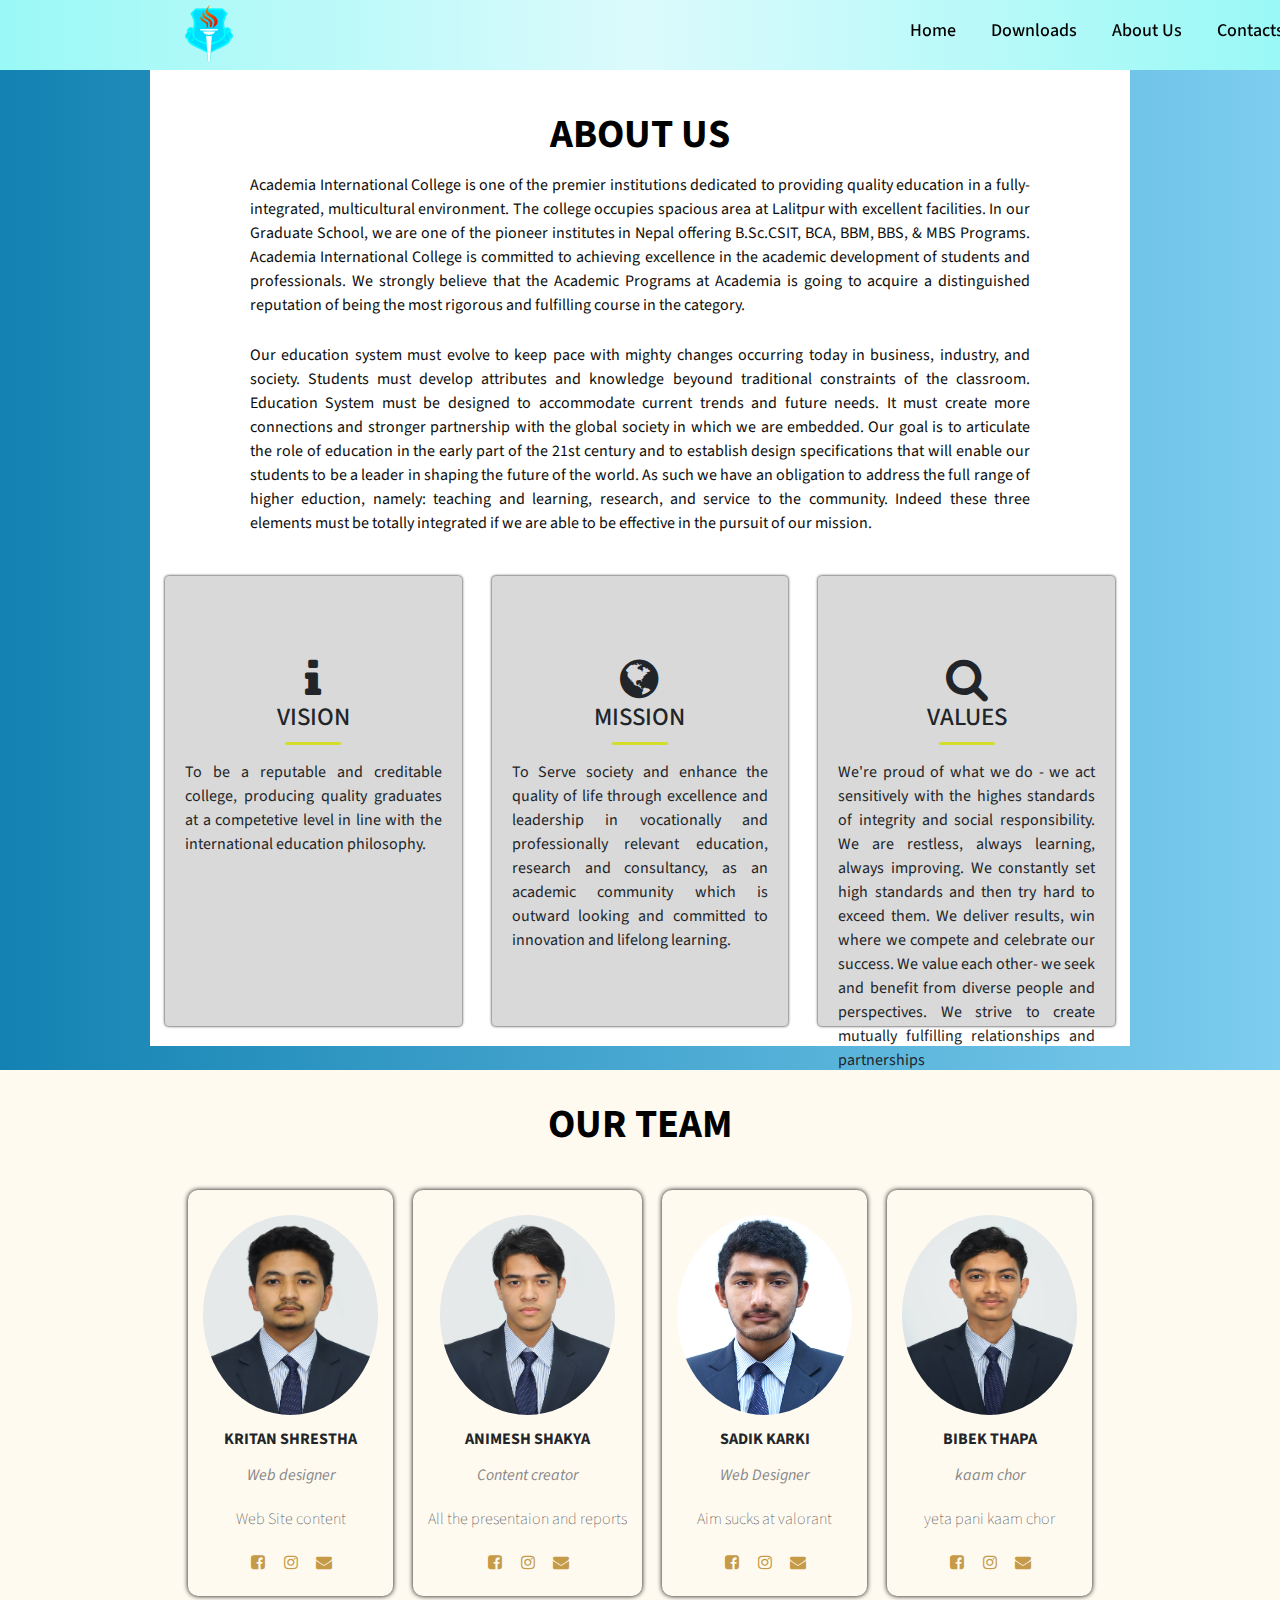
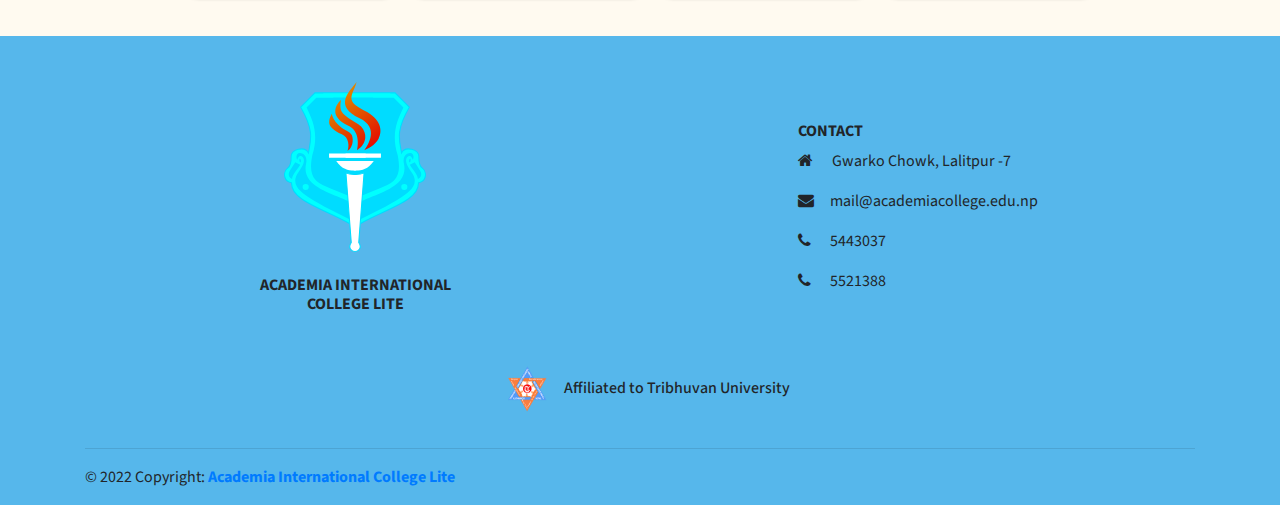
<file: Academia lite/aboutus.html>
<!DOCTYPE html>
<html lang="en">

<head>
    <meta charset="UTF-8">
    <meta http-equiv="X-UA-Compatible" content="IE=edge">
    <meta name="viewport" content="width=device-width, initial-scale=1.0">
    <link rel="shortcut icon" href="img/AIC-lite.svg" type="image/svg">
    <title>ABOUT US </title>
    <!--Linking fontawesome file with html-->
    <link rel="stylesheet" href="css/fontawesome/css/fa.css">
    <!-- <link rel="stylesheet" type="text/css"
        href="https://cdnjs.cloudflare.com/ajax/libs/font-awesome/5.15.1/css/all.min.css"> -->

    <!--Linking bootstrap file to html-->
    <link href="css/bootstrap/bt.css" rel="stylesheet">

    <!--Linking the css file to html-->
    <link rel="stylesheet" href="css/style/aboutus.css">

</head>

<body>

    <nav class="Navbar">
        <ul class="nav">
            <li class="Logo">
                <a href="index.html" target="_parent"><img src="img/AIC-lite.svg"></a>
            </li>
            <li>
                <ul class="Menu">
                    <li><a href="index.html" target="_parent">Home</a></li>
                    <li><a href="download.html" target="_parent">Downloads</a></li>
                    <li><a href="aboutus.html" target="_parent">About Us</a></li>
                    <li><a href="contactus.html" target="_parent">Contacts</a></li>
                </ul>
            </li>
        </ul>
    </nav>

    <section id="ABOUT">
        <div class="container">
            <div class="about-1">
                <h1> ABOUT US </h1>
                <div class="content">
                    <p>Academia International College is one of the premier institutions dedicated to providing quality
                        education in a fully-integrated, multicultural environment. The college occupies spacious area
                        at
                        Lalitpur with excellent facilities. In our Graduate School, we are one of the pioneer institutes
                        in
                        Nepal offering B.Sc.CSIT, BCA, BBM, BBS, & MBS Programs. Academia International College is
                        committed
                        to
                        achieving excellence in the academic development of students and professionals. We strongly
                        believe
                        that
                        the Academic Programs at Academia is going to acquire a distinguished reputation of being the
                        most
                        rigorous and fulfilling course in the category. </p>

                    <p> Our education system must evolve to keep pace with mighty changes occurring today in business,
                        industry,
                        and society. Students must develop attributes and knowledge beyound traditional constraints of
                        the
                        classroom. Education System must be designed to accommodate current trends and future needs. It
                        must
                        create more connections and stronger partnership with the global society in which we are
                        embedded.
                        Our
                        goal is to articulate the role of education in the early part of the 21st century and to
                        establish
                        design specifications that will enable our students to be a leader in shaping the future of the
                        world.
                        As such we have an obligation to address the full range of higher eduction, namely: teaching and
                        learning, research, and service to the community. Indeed these three elements must be totally
                        integrated
                        if we are able to be effective in the pursuit of our mission.</P>
                </div>
            </div>
        </div>
        <div class="about-2">
            <div class="content-box-lg">
                <div class="container">
                    <div class="row">
                        <div class="col-md-4">
                            <div class="about-item text-center">
                                <i class="fa fa-info"></i>
                                <h3>VISION</h3>
                                <hr>
                                <p> To be a reputable and creditable college, producing quality graduates at a
                                    competetive level in line with the international education philosophy.</p>
                            </div>
                        </div>
                        <div class="col-md-4">
                            <div class="about-item text-center">
                                <i class="fa fa-globe"></i>
                                <h3>MISSION</h3>
                                <hr>
                                <p> To Serve society and enhance the quality of life through excellence and leadership
                                    in vocationally and professionally relevant education, research and consultancy, as
                                    an academic community which is outward looking and committed to innovation and
                                    lifelong learning.</p>
                            </div>
                        </div>
                        <div class="col-md-4">
                            <div class="about-item text-center">
                                <i class="fa fa-search"></i>
                                <h3>VALUES</h3>
                                <hr>
                                <p>We're proud of what we do - we act sensitively with the highes standards of integrity
                                    and social responsibility. We are restless, always learning, always improving. We
                                    constantly set high standards and then try hard to exceed them. We deliver results,
                                    win where we compete and celebrate our success. We value each other- we seek and
                                    benefit from diverse people and perspectives. We strive to create mutually
                                    fulfilling relationships and partnerships</p>
                            </div>
                        </div>
                    </div>
                </div>
            </div>
        </div>
    </section>
    <br>
    <section id="OURTEAM">
        <div class="our-team-1">
            <div class="container">
                <div class="header">
                    <h1>Our team</h1>
                </div>
                <div class="sub-container">
                    <div class="teams">
                        <img src="img/Kritan.jpg">
                        <div class="name">Kritan Shrestha</div>
                        <div class="role">Web designer</div>
                        <div class="about">Web Site content</div>
                        <div class="social-links">
                            <a href="https://www.facebook.com/kritanshresth" target="_blank"><i
                                    class="fa fa-facebook-square"></i></a>
                            <a href="" target="_blank"><i class="fa fa-instagram"></i></a>
                            <a href="mailto:kritan078@academiacollege.edu.np" target="_blank"><i
                                    class="fa fa-envelope"></i></a>
                        </div>
                    </div>
                    <div class="teams">
                        <img src="img/Ani.jpg">
                        <div class="name">animesh shakya</div>
                        <div class="role">Content creator</div>
                        <div class="about">All the presentaion and reports</div>
                        <div class="social-links">
                            <a href="https://www.facebook.com/enorth.hsur.9" target="_blank"><i
                                    class="fa fa-facebook-square"></i></a>
                            <a href="" target="_blank"><i class="fa fa-instagram"></i></a>
                            <a href="mailto:animesh078@academia.edu.np" target="_blank"><i
                                    class="fa fa-envelope"></i></a>


                        </div>
                    </div>
                    <div class="teams">
                        <img src="img/sadik.jpg">
                        <div class="name">Sadik Karki </div>
                        <div class="role">Web Designer</div>
                        <div class="about">Aim sucks at valorant</div>
                        <div class="social-links">
                            <a href="https://www.facebook.com/HAIST.MagmaMOO" target="_blank"><i
                                class="fa fa-facebook-square"></i></a>
                            <a href="https://www.instagram.com/magmamoo/?hl=en" target="_blank"><i
                                    class="fa fa-instagram"></i></a>
                            <a href="mailto:sadik078@academia.edu.np" target="_blank"><i class="fa fa-envelope"></i></a>
                        </div>
                    </div>
                    <div class="teams">
                        <img src="img/bibek.jpg">
                        <div class="name">bibek thapa</div>
                        <div class="role">kaam chor</div>
                        <div class="about">yeta pani kaam chor</div>
                        <div class="social-links">
                            <a href="" target="_blank"><i class="fa fa-facebook-square"></i></a>
                            <a href="" target="_blank"><i class="fa fa-instagram"></i></a>
                            <a href="mailto:bibek078@academia.edu.np" target="_blank"><i class="fa fa-envelope"></i></a>
                        </div>
                    </div>
                </div>
            </div>
        </div>
    </section>

    <!-- Footer -->
    <footer style="background-color:#56b7eb; padding-top:30px;">
        <!-- Footer Links -->
        <div class="container text-center text-md-left">

            <!-- Footer links -->
            <div class="row text-center text-md-left pb-3">

                <!-- Grid column -->
                <div class="col-md-3 col-lg-3 col-xl-3 mx-auto mt-3 text-center">
                    <img class="center" src="img/AIC-lite.svg" height="170px">
                    <br>
                    <br>
                    <h6 class="text-center text-uppercase mb-4 font-weight-bold">Academia International College Lite
                    </h6>
                </div>
                <!-- Grid column -->
                <div class="col-md-3 col-lg-3 col-xl-3 mx-auto mt-3" style="padding-top: 40px;">
                    <h6 class="text-uppercase mb-2 font-weight-bold">Contact</h6>
                    <p>
                        <i class="fa fa-home mr-3"></i> Gwarko Chowk, Lalitpur -7</p>
                    <p>
                        <i class="fa fa-envelope mr-3"></i>mail@academiacollege.edu.np</p>
                    <p>
                        <i class="fa fa-phone mr-3"></i> 5443037</p>
                    <p>
                        <i class="fa fa-phone mr-3"></i> 5521388</p>
                </div>
                <!-- Grid column -->

            </div>
            <!-- Footer links -->

            <!-- Grid row -->
            <div class="row d-flex align-items-center">

                <!-- Grid column -->
                <div class="col-md-12">

                    <h6 class="text-center">
                        <img src="img/tu-logo.png" class="rounded-circle" width="70" height="70" alt="...">
                        Affiliated to Tribhuvan University</h6>
                </div>
            </div>

            <hr>

            <!-- Grid row -->
            <div class="row d-flex align-items-center">

                <!-- Grid column -->
                <div class="col-md-7 col-lg-8">

                    <!--Copyright-->
                    <p class="text-center text-md-left">© 2022 Copyright:
                        <a href="index.html">
                            <strong>Academia International College Lite</strong>
                        </a>
                    </p>

                </div>
                <!-- Grid column -->

            </div>
            <!-- Grid row -->

        </div>
        <!-- Footer Links -->

    </footer>
    <!-- Footer -->
</body>

</html>
</file>
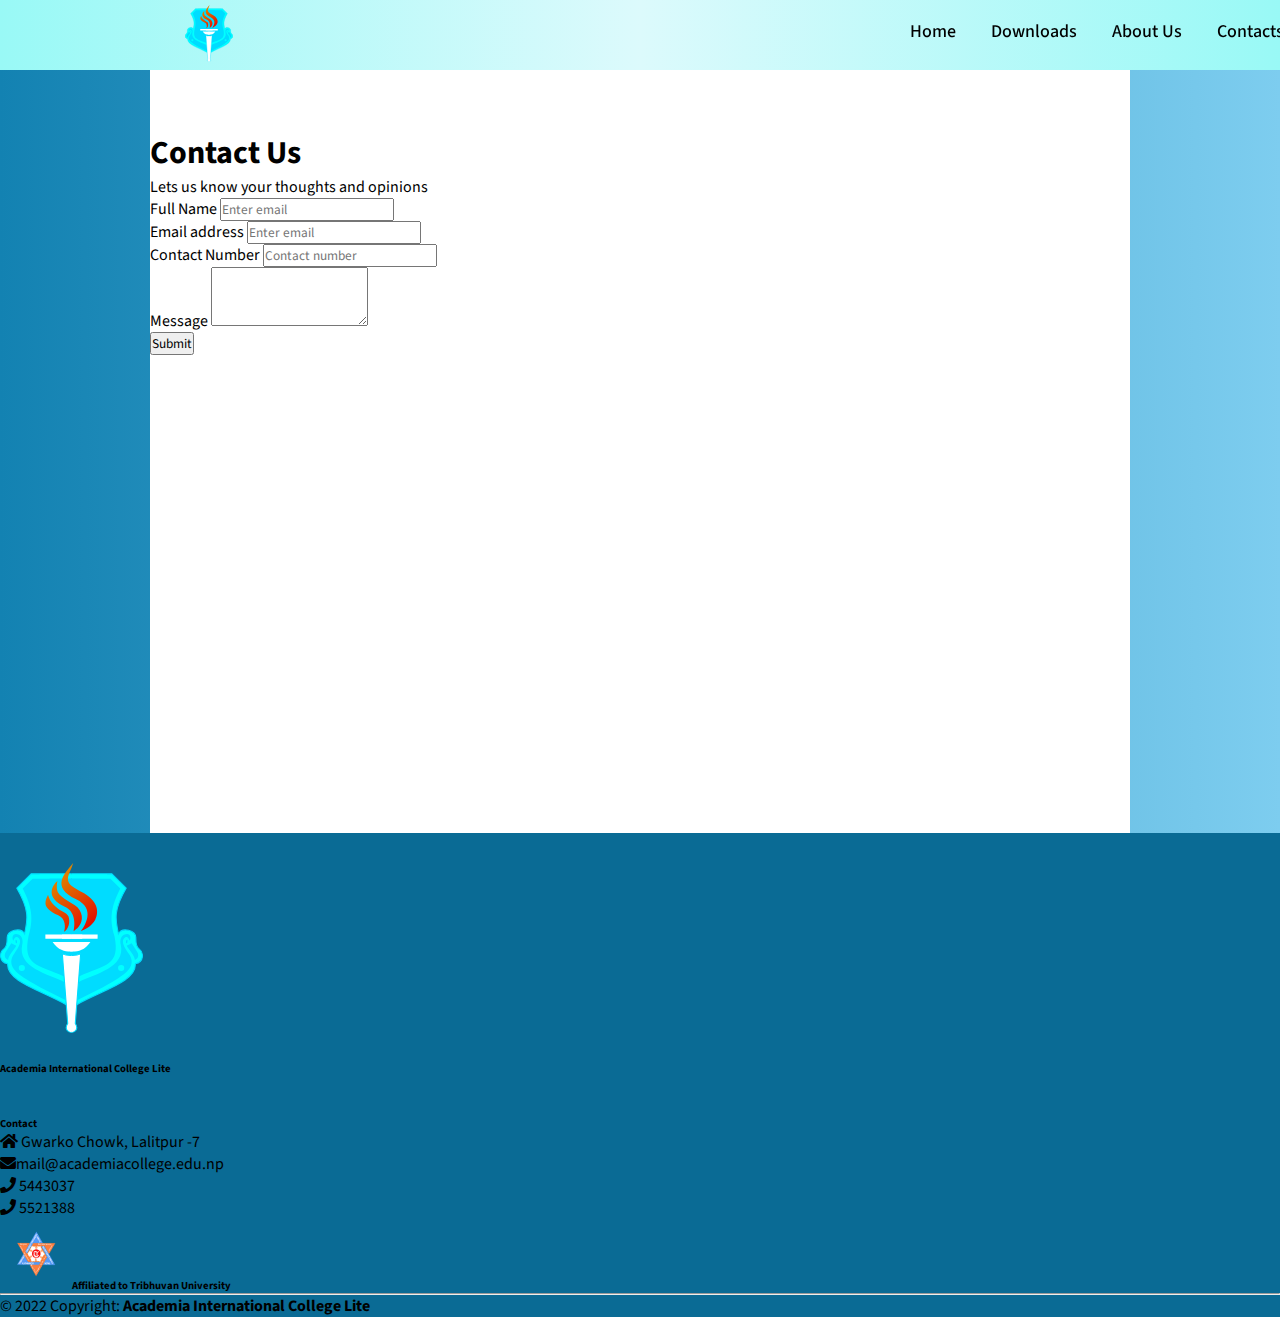
<file: Academia lite/contactus.html>
<!DOCTYPE html>
<html lang="en">

<head>
    <meta charset="UTF-8">
    <meta http-equiv="X-UA-Compatible" content="IE=edge">
    <meta name="viewport" content="width=device-width, initial-scale=1.0">
    <title>Academia Int' college Lite</title>
    <link rel="stylesheet" href="css/style/contactus.css">
    <link rel="shortcut icon" href="img/AIC-lite.svg" type="image/svg"> <!-- icon on tabbar -->
    <link rel="stylesheet" href="https://academiacollege.edu.np/css/website/bootstrap.min.css" type="text/css">
    <link href="https://academiacollege.edu.np/css/font-awesome.min.css" rel="stylesheet" type="text/css">
    <link rel="stylesheet" type="text/css"
        href="https://cdnjs.cloudflare.com/ajax/libs/font-awesome/5.15.1/css/all.min.css">
</head>

<body>
    <nav class="Navbar">
        <ul class="nav">
            <li class="Logo">
                <a href="index.html" target="_parent"><img src="img/AIC-lite.svg"></a>
            </li>
            <li>
                <ul class="Menu">
                    <li><a href="index.html" target="_parent">Home</a></li>
                    <li><a href="download.html" target="_parent">Downloads</a></li>
                    <li><a href="aboutus.html" target="_parent">About Us</a></li>
                    <li><a href="contactus.html" target="_parent">Contacts</a></li>
                </ul>
            </li>
        </ul>
    </nav>

    <section class="content" style="padding-top:30px;background-color: #fff;margin-left: 150px;margin-right: 150px;">
        <div class="container">
            <h1 style="padding-top: 30px" class="display-4">Contact Us</h1>
            <p class="lead">Lets us know your thoughts and opinions</p>
        </div>

        <div class="container">

            <div class="row">
                <div class="col-md-6">
                    <form method="post" action="#">
                        <input type="hidden" name="_token" value="2Mw1dOgks61zroJihiccgOiBaAs08RpnMXJ8l88E">
                        <div class="form-group">
                            <label for="exampleInputEmail1">Full Name</label>
                            <input type="text" class="form-control" id="exampleInputEmail1" name="full_name"
                                aria-describedby="emailHelp" placeholder="Enter email">
                        </div>
                        <div class="form-group">
                            <label for="email_address">Email address</label>
                            <input type="email" class="form-control" id="email_address" name="email"
                                aria-describedby="emailHelp" placeholder="Enter email">
                        </div>
                        <div class="form-group">
                            <label for="contact_number">Contact Number</label>
                            <input type="text" class="form-control" id="contact_number" name="contact_no"
                                placeholder="Contact number">
                        </div>
                        <div class="form-group">
                            <label for="exampleFormControlTextarea1">Message</label>
                            <textarea class="form-control" id="exampleFormControlTextarea1" name="comments" rows="3"
                                maxlength="150"></textarea>
                        </div>
                        <button type="submit" class="btn btn-primary">Submit</button>
                    </form>
                </div>
                <div class="col-md-6">
                    <iframe
                        src="https://www.google.com/maps/embed?pb=!1m18!1m12!1m3!1d3533.5822775368356!2d85.32972871540316!3d27.668392882808106!2m3!1f0!2f0!3f0!3m2!1i1024!2i768!4f13.1!3m3!1m2!1s0x39eb19dda8bcff4d%3A0x10d7aa6670ae520d!2sAcademia%20International%20College!5e0!3m2!1sen!2snp!4v1585895326464!5m2!1sen!2snp"
                        width="520" height="450" frameborder="0" style="border:0;" allowfullscreen=""
                        aria-hidden="false" tabindex="0"></iframe>
                </div>
            </div>

            <br>
        </div>
    </section>

    <!-- Footer -->
    <footer style="background-color:#0a6b95; padding-top:30px;">
        <!-- Footer Links -->
        <div class="container text-center text-md-left">

            <!-- Footer links -->
            <div class="row text-center text-md-left pb-3">

                <!-- Grid column -->
                <div class="col-md-3 col-lg-3 col-xl-3 mx-auto mt-3 text-center">
                    <img class="center" src="img/AIC-lite.svg" height="170px">
                    <br>
                    <br>
                    <h6 class="text-center text-uppercase mb-4 font-weight-bold">Academia International College Lite
                    </h6>
                </div>
                <!-- Grid column -->
                <div class="col-md-3 col-lg-3 col-xl-3 mx-auto mt-3" style="padding-top: 40px;">
                    <h6 class="text-uppercase mb-2 font-weight-bold">Contact</h6>
                    <p>
                        <i class="fa fa-home mr-3"></i> Gwarko Chowk, Lalitpur -7</p>
                    <p>
                        <i class="fa fa-envelope mr-3"></i>mail@academiacollege.edu.np</p>
                    <p>
                        <i class="fa fa-phone mr-3"></i> 5443037</p>
                    <p>
                        <i class="fa fa-phone mr-3"></i> 5521388</p>
                </div>
                <!-- Grid column -->

            </div>
            <!-- Footer links -->

            <!-- Grid row -->
            <div class="row d-flex align-items-center">

                <!-- Grid column -->
                <div class="col-md-12">

                    <h6 class="text-center">
                        <img src="img/tu-logo.png" class="rounded-circle" width="70" height="70" alt="...">
                        Affiliated to Tribhuvan University</h6>
                </div>
            </div>
            <hr>
            <!-- Grid row -->
            <div class="row d-flex align-items-center">
                <!-- Grid column -->
                <div class="col-md-7 col-lg-8">
                    <!--Copyright-->
                    <p class="text-center text-md-left">© 2022 Copyright:
                        <a href="index.html">
                            <strong>Academia International College Lite</strong>
                        </a>
                    </p>
                </div>
                <!-- Grid column -->
            </div>
            <!-- Grid row -->
        </div>
        <!-- Footer Links -->
    </footer>
    <!-- Footer -->
</body>

</html>
</file>
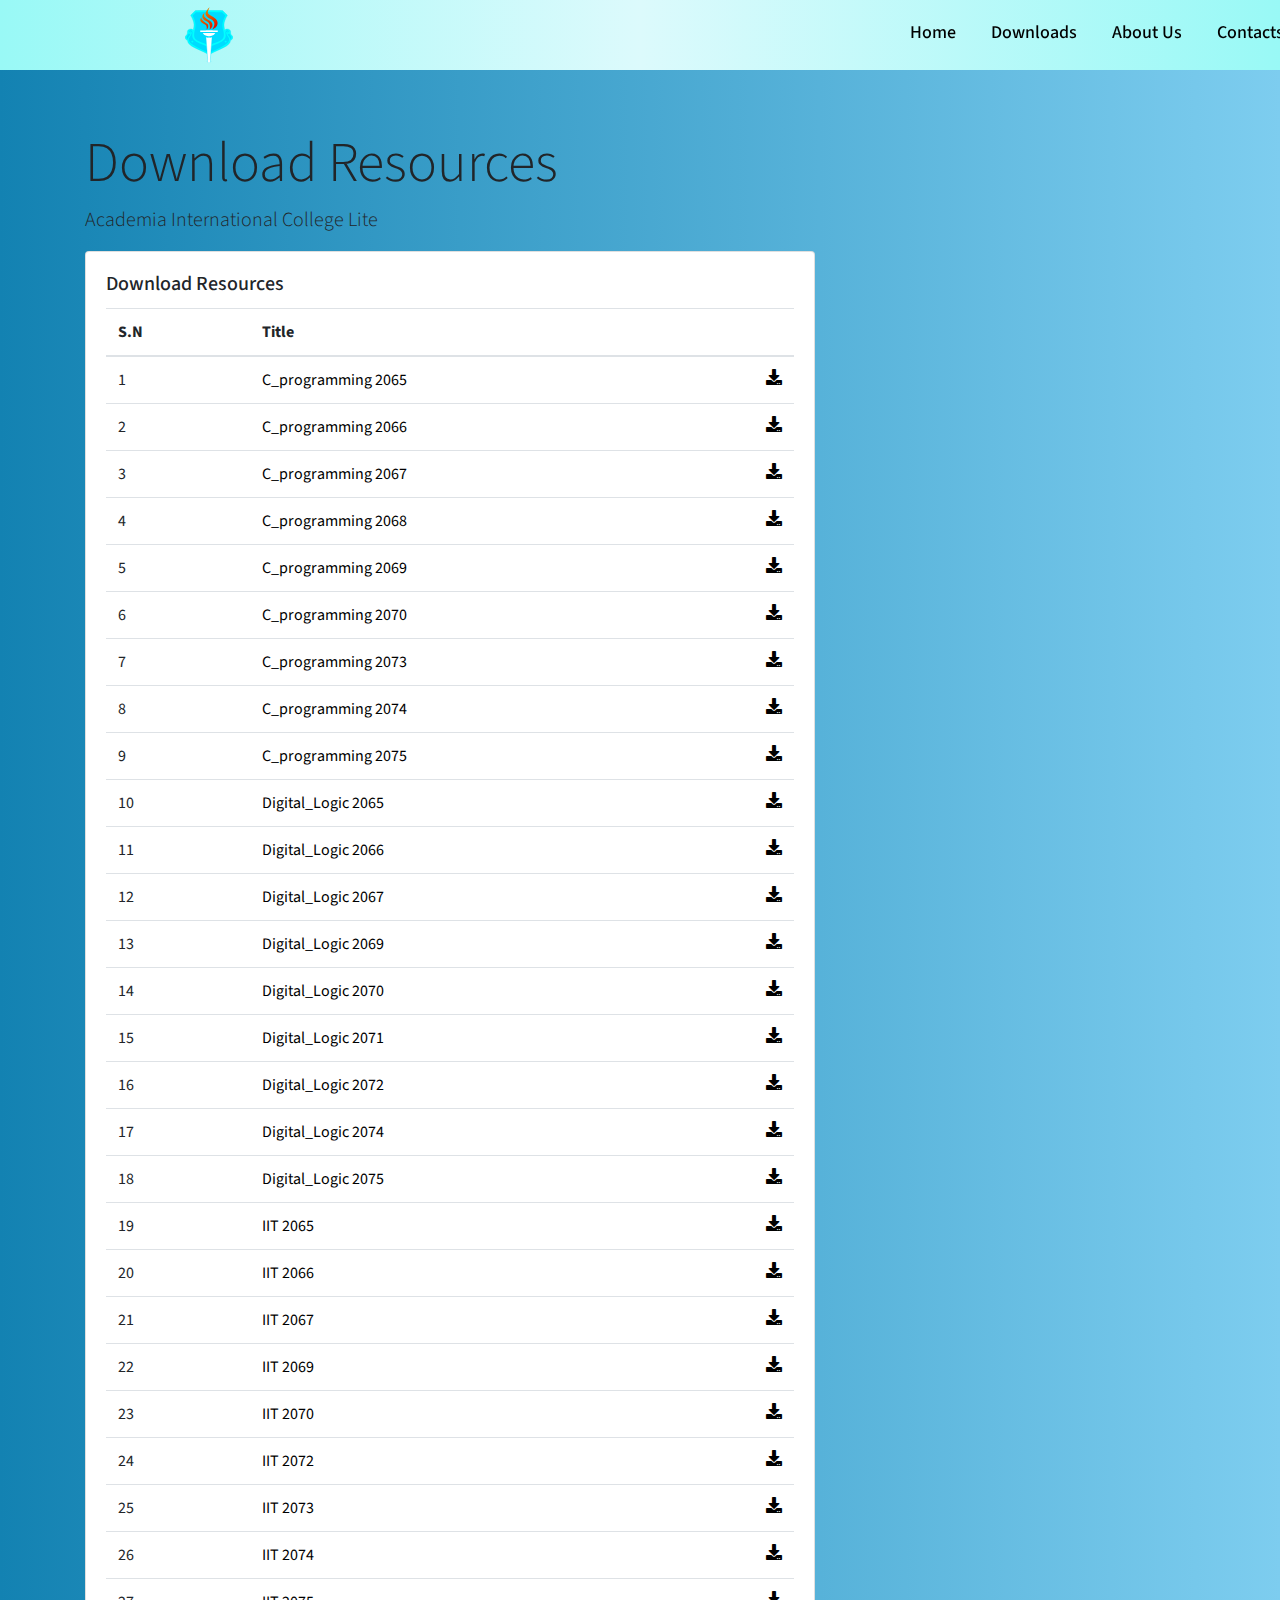
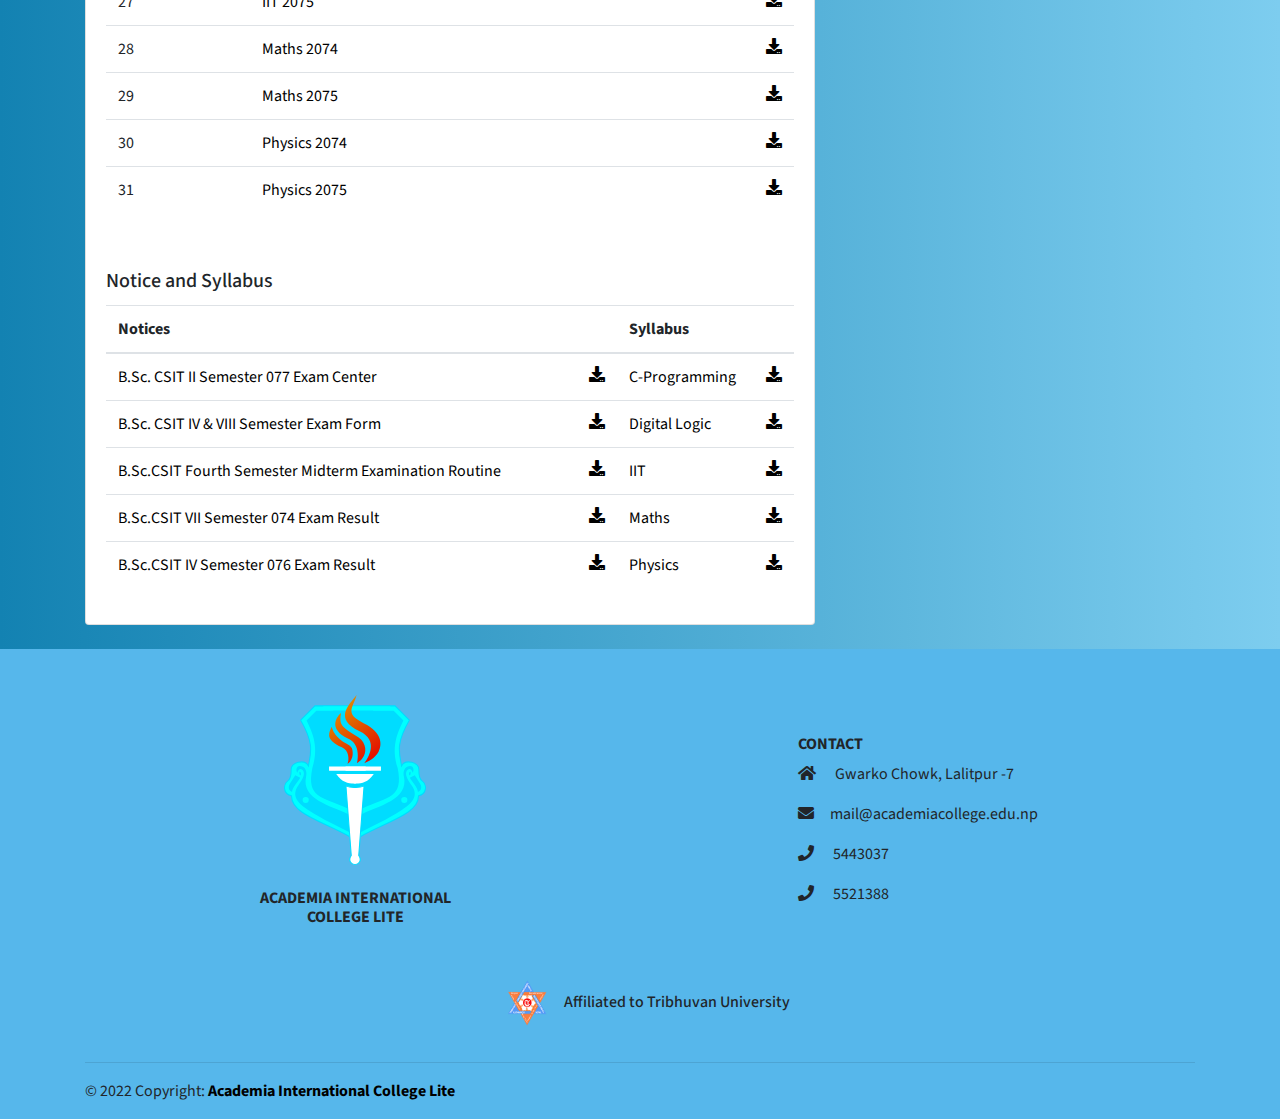
<file: Academia lite/download.html>
<html>

<head>
    <link rel="shortcut icon" href="img/AIC-lite.svg" type="image/svg">
    <meta charset="utf-8">
    <meta name="viewport" content="width=device-width, initial-scale=1">
    <title>Academia International College</title>

    <meta content="width=device-width, initial-scale=1, maximum-scale=1, user-scalable=no" name="viewport">
    <!-- Bootstrap 3.3.2 -->
    <!-- <link rel="stylesheet" href="https://academiacollege.edu.np/css/website/bootstrap.min.css" type="text/css"> -->
    <link href="css/bootstrap/bt.css" rel="stylesheet">
    <!-- Font Awesome Icons -->
    <!-- <link href="https://academiacollege.edu.np/css/font-awesome.min.css" rel="stylesheet" type="text/css"> -->
    <link href="css/fontawesome/css/fa.css" rel="stylesheet" type="text/css">
    <link rel="stylesheet" type="text/css"
        href="https://cdnjs.cloudflare.com/ajax/libs/font-awesome/5.15.1/css/all.min.css">
    <link rel="stylesheet" href="css/style/download.css">
</head>

<body>

    <nav class="Navbar">
        <ul class="nav">
            <li class="Logo">
                <a href="index.html" target="_parent"><img src="img/AIC-lite.svg"></a>
            </li>
            <li>
                <ul class="Menu">
                    <li><a href="index.html" target="_parent">Home</a></li>
                    <li><a href="download.html" target="_parent">Downloads</a></li>
                    <li><a href="aboutus.html" target="_parent">About Us</a></li>
                    <li><a href="contactus.html" target="_parent">Contacts</a></li>
                </ul>
            </li>
        </ul>
    </nav>

    <!-- Page Content -->
    <section class="content" style="padding-top:30px;">
        <div class="container">
            <h1 style="padding-top: 30px" class="display-4">Download Resources</h1>
            <p class="lead">Academia International College Lite</p>
        </div>

        <div class="container">
            <div class="row">
                <div class="col-md-8">
                    <div class="card mb-12">
                        <div class="row no-gutters">
                            <div class="col-md-12">
                                <div class="card-body">
                                    <h5 class="card-title">Download Resources</h5>
                                    <table class="table">
                                        <thead>
                                            <tr>
                                                <th>S.N</th>
                                                <th>Title</th>
                                            </tr>
                                        </thead>
                                        <tbody>
                                            <tr>
                                                <td>1</td>
                                                <td><a href="Question_papers/C_programming/2065_C.pdf"
                                                        target="_blank">C_programming 2065</a><a
                                                        href="Question_papers/C_programming/2065_C.pdf" target="_blank"
                                                        download=""><span class="fa fa-download float-right"></span></a>
                                                </td>
                                            </tr>
                                            <tr>
                                                <td>2</td>
                                                <td><a href="Question_papers/C_programming/2066_C.pdf"
                                                        target="_blank">C_programming 2066</a><a
                                                        href="Question_papers/C_programming/2066_C.pdf" target="_blank"
                                                        download=""><span class="fa fa-download float-right"></span></a>
                                                </td>
                                            </tr>
                                            <tr>
                                                <td>3</td>
                                                <td><a href="Question_papers/C_programming/2067_C.pdf"
                                                        target="_blank">C_programming 2067</a><a
                                                        href="Question_papers/C_programming/2067_C.pdf" target="_blank"
                                                        download=""><span class="fa fa-download float-right"></span></a>
                                                </td>
                                            </tr>
                                            <tr>
                                                <td>4</td>
                                                <td><a href="Question_papers/C_programming/2068_C.pdf"
                                                        target="_blank">C_programming 2068</a><a
                                                        href="Question_papers/C_programming/2068_C.pdf" target="_blank"
                                                        download=""><span class="fa fa-download float-right"></span></a>
                                                </td>
                                            </tr>
                                            <tr>
                                                <td>5</td>
                                                <td><a href="Question_papers/C_programming/2069_C.pdf"
                                                        target="_blank">C_programming 2069</a><a
                                                        href="Question_papers/C_programming/2069_C.pdf" target="_blank"
                                                        download=""><span class="fa fa-download float-right"></span></a>
                                                </td>
                                            </tr>
                                            <tr>
                                                <td>6</td>
                                                <td><a href="Question_papers/C_programming/2070_C.pdf"
                                                        target="_blank">C_programming 2070</a><a
                                                        href="Question_papers/C_programming/2070_C.pdf" target="_blank"
                                                        download=""><span class="fa fa-download float-right"></span></a>
                                                </td>
                                            </tr>
                                            <tr>
                                                <td>7</td>
                                                <td><a href="Question_papers/C_programming/2073_C.pdf"
                                                        target="_blank">C_programming 2073</a><a
                                                        href="Question_papers/C_programming/2073_C.pdf" target="_blank"
                                                        download=""><span class="fa fa-download float-right"></span></a>
                                                </td>
                                            </tr>
                                            <tr>
                                                <td>8</td>
                                                <td><a href="Question_papers/C_programming/2074_C.pdf"
                                                        target="_blank">C_programming 2074</a><a
                                                        href="Question_papers/C_programming/2074_C.pdf" target="_blank"
                                                        download=""><span class="fa fa-download float-right"></span></a>
                                                </td>
                                            </tr>
                                            <tr>
                                                <td>9</td>
                                                <td><a href="Question_papers/C_programming/2075_C.pdf"
                                                        target="_blank">C_programming 2075</a><a
                                                        href="Question_papers/C_programming/2075_C.pdf" target="_blank"
                                                        download=""><span class="fa fa-download float-right"></span></a>
                                                </td>
                                            </tr>
                                            <tr>
                                                <td>10</td>
                                                <td><a href="Question_papers/DL/2065_DL.pdf"
                                                        target="_blank">Digital_Logic 2065</a>
                                                    <a href="Question_papers/DL/2065_DL.pdf" target="_blank"
                                                        download=""><span class="fa fa-download float-right"></span></a>
                                                </td>
                                            </tr>
                                            <tr>
                                                <td>11</td>
                                                <td><a href="Question_papers/DL/2066_DL.pdf"
                                                        target="_blank">Digital_Logic 2066</a>
                                                    <a href="Question_papers/DL/2066_DL.pdf" target="_blank"
                                                        download=""><span class="fa fa-download float-right"></span></a>
                                                </td>
                                            </tr>
                                            <tr>
                                                <td>12</td>
                                                <td><a href="Question_papers/DL/2067_DL.pdf"
                                                        target="_blank">Digital_Logic 2067</a>
                                                    <a href="Question_papers/DL/2067_DL.pdf" target="_blank"
                                                        download=""><span class="fa fa-download float-right"></span></a>
                                                </td>
                                            </tr>
                                            <tr>
                                                <td>13</td>
                                                <td><a href="Question_papers/DL/2069_DL.pdf"
                                                        target="_blank">Digital_Logic 2069</a>
                                                    <a href="Question_papers/DL/2069_DL.pdf" target="_blank"
                                                        download=""><span class="fa fa-download float-right"></span></a>
                                                </td>
                                            </tr>
                                            <tr>
                                                <td>14</td>
                                                <td><a href="Question_papers/DL/2070_DL.pdf"
                                                        target="_blank">Digital_Logic 2070</a>
                                                    <a href="Question_papers/DL/2070_DL.pdf" target="_blank"
                                                        download=""><span class="fa fa-download float-right"></span></a>
                                                </td>
                                            </tr>
                                            <tr>
                                                <td>15</td>
                                                <td><a href="Question_papers/DL/2071_DL.pdf"
                                                        target="_blank">Digital_Logic 2071</a>
                                                    <a href="Question_papers/DL/2071_DL.pdf" target="_blank"
                                                        download=""><span class="fa fa-download float-right"></span></a>
                                                </td>
                                            </tr>
                                            <tr>
                                                <td>16</td>
                                                <td><a href="Question_papers/DL/2072_DL.pdf"
                                                        target="_blank">Digital_Logic 2072</a>
                                                    <a href="Question_papers/DL/2072_DL.pdf" target="_blank"
                                                        download=""><span class="fa fa-download float-right"></span></a>
                                                </td>
                                            </tr>
                                            <tr>
                                                <td>17</td>
                                                <td><a href="Question_papers/DL/2074_DL.pdf"
                                                        target="_blank">Digital_Logic 2074</a>
                                                    <a href="Question_papers/DL/2074_DL.pdf" target="_blank"
                                                        download=""><span class="fa fa-download float-right"></span></a>
                                                </td>
                                            </tr>
                                            <tr>
                                                <td>18</td>
                                                <td><a href="Question_papers/DL/2075_DL.pdf"
                                                        target="_blank">Digital_Logic 2075</a>
                                                    <a href="Question_papers/DL/2075_DL.pdf" target="_blank"
                                                        download=""><span class="fa fa-download float-right"></span></a>
                                                </td>
                                            </tr>
                                            <tr>
                                                <td>19</td>
                                                <td><a href="Question_papers/IIT/2065_IIT.pdf" target="_blank">IIT
                                                        2065</a>
                                                    <a href="Question_papers/IIT/2065_IIT.pdf" target="_blank"
                                                        download=""><span class="fa fa-download float-right"></span></a>
                                                </td>
                                            </tr>
                                            <tr>
                                                <td>20</td>
                                                <td><a href="Question_papers/IIT/2066_IIT.pdf" target="_blank">IIT
                                                        2066</a>
                                                    <a href="Question_papers/IIT/2066_IIT.pdf" target="_blank"
                                                        download=""><span class="fa fa-download float-right"></span></a>
                                                </td>
                                            </tr>
                                            <tr>
                                                <td>21</td>
                                                <td><a href="Question_papers/IIT/2067_IIT.pdf" target="_blank">IIT
                                                        2067</a>
                                                    <a href="Question_papers/IIT/2067_IIT.pdf" target="_blank"
                                                        download=""><span class="fa fa-download float-right"></span></a>
                                                </td>
                                            </tr>
                                            <tr>
                                                <td>22</td>
                                                <td><a href="Question_papers/IIT/2069_IIT.pdf" target="_blank">IIT
                                                        2069</a>
                                                    <a href="Question_papers/IIT/2069_IIT.pdf" target="_blank"
                                                        download=""><span class="fa fa-download float-right"></span></a>
                                                </td>
                                            </tr>
                                            <tr>
                                                <td>23</td>
                                                <td><a href="Question_papers/IIT/2070_IIT.pdf" target="_blank">IIT
                                                        2070</a>
                                                    <a href="Question_papers/IIT/2070_IIT.pdf" target="_blank"
                                                        download=""><span class="fa fa-download float-right"></span></a>
                                                </td>
                                            </tr>
                                            <tr>
                                                <td>24</td>
                                                <td><a href="Question_papers/IIT/2072_IIT.pdf" target="_blank">IIT
                                                        2072</a>
                                                    <a href="Question_papers/IIT/2072_IIT.pdf" target="_blank"
                                                        download=""><span class="fa fa-download float-right"></span></a>
                                                </td>
                                            </tr>
                                            <tr>
                                                <td>25</td>
                                                <td><a href="Question_papers/IIT/2073_IIT.pdf" target="_blank">IIT
                                                        2073</a>
                                                    <a href="Question_papers/IIT/2073_IIT.pdf" target="_blank"
                                                        download=""><span class="fa fa-download float-right"></span></a>
                                                </td>
                                            </tr>
                                            <tr>
                                                <td>26</td>
                                                <td><a href="Question_papers/IIT/2074_IIT.pdf" target="_blank">IIT
                                                        2074</a>
                                                    <a href="Question_papers/IIT/2074_IIT.pdf" target="_blank"
                                                        download=""><span class="fa fa-download float-right"></span></a>
                                                </td>
                                            </tr>
                                            <tr>
                                                <td>27</td>
                                                <td><a href="Question_papers/IIT/2075_IIT.pdf" target="_blank">IIT
                                                        2075</a>
                                                    <a href="Question_papers/IIT/2075_IIT.pdf" target="_blank"
                                                        download=""><span class="fa fa-download float-right"></span></a>
                                                </td>
                                            </tr>
                                            <tr>
                                                <td>28</td>
                                                <td><a href="Question_papers/Maths/2074_M.pdf" target="_blank">Maths
                                                        2074</a>
                                                    <a href="Question_papers/Maths/2074_M.pdf" target="_blank"
                                                        download=""><span class="fa fa-download float-right"></span></a>
                                                </td>
                                            </tr>
                                            <tr>
                                                <td>29</td>
                                                <td><a href="Question_papers/Maths/2075_M.pdf" target="_blank">Maths
                                                        2075</a>
                                                    <a href="Question_papers/Maths/2075_M.pdf" target="_blank"
                                                        download=""><span class="fa fa-download float-right"></span></a>
                                                </td>
                                            </tr>
                                            <tr>
                                                <td>30</td>
                                                <td><a href="Question_papers/Physics/2074_P.pdf" target="_blank">Physics
                                                        2074</a>
                                                    <a href="Question_papers/Physics/2074_P.pdf" target="_blank"
                                                        download=""><span class="fa fa-download float-right"></span></a>
                                                </td>
                                            </tr>
                                            <tr>
                                                <td>31</td>
                                                <td><a href="Question_papers/Physics/2075_P.pdf" target="_blank">Physics
                                                        2075</a>
                                                    <a href="Question_papers/Physics/2075_P.pdf" target="_blank"
                                                        download=""><span class="fa fa-download float-right"></span></a>
                                                </td>
                                            </tr>

                                        </tbody>

                                    </table>
                                </div>
                            </div>
                            <div class="col-md-12">
                                <div class="card-body">
                                    <h5 class="card-title">Notice and Syllabus</h5>
                                    <table class="table">
                                        <thead>
                                            <tr>
                                                <th colspan="">Notices</th>
                                                <th colspan="">Syllabus</th>
                                            </tr>
                                        </thead>
                                        <tbody>
                                            <tr>
                                                <td>
                                                    <a href="notice/B.Sc. CSIT II Semester 077 Exam Center.pdf"
                                                        target="_blank">B.Sc. CSIT II Semester 077 Exam Center</a>
                                                    <a href="notice/B.Sc. CSIT II Semester 077 Exam Center.pdf"
                                                        target="_blank" download=""><span
                                                            class="fa fa-download float-right"></span></a>
                                                </td>
                                                <td>
                                                    <a href="syllabus/C_programming.pdf"
                                                        target="_blank">C-Programming</a>
                                                    <a href="syllabus/C_programming.pdf" target="_blank"
                                                        download=""><span class="fa fa-download float-right"></span></a>
                                                </td>
                                            </tr>
                                            <tr>
                                                <td>
                                                    <a href="notice/B.Sc. CSIT IV & VIII Semester Exam Form Filling Notice.pdf"
                                                        target="_blank">B.Sc. CSIT IV & VIII Semester Exam Form</a>
                                                    <a href="notice/B.Sc. CSIT IV & VIII Semester Exam Form Filling Notice.pdf"
                                                        target="_blank" download=""><span
                                                            class="fa fa-download float-right"></span></a>
                                                </td>
                                                <td>
                                                    <a href="syllabus/DL.pdf" target="_blank">Digital Logic</a>
                                                    <a href="syllabus/DL.pdf" target="_blank" download=""><span
                                                            class="fa fa-download float-right"></span></a>
                                                </td>
                                            </tr>
                                            <tr>
                                                <td>
                                                    <a href="notice/B.Sc.CSIT Fourth Semester Midterm Examination Routine.pdf"
                                                        target="_blank">B.Sc.CSIT Fourth Semester Midterm Examination
                                                        Routine</a>
                                                    <a href="notice/B.Sc.CSIT Fourth Semester Midterm Examination Routine.pdf"
                                                        target="_blank" download=""><span
                                                            class="fa fa-download float-right"></span></a>
                                                </td>
                                                <td>
                                                    <a href="syllabus/IIT.pdf" target="_blank">IIT</a>
                                                    <a href="syllabus/IIT.pdf" target="_blank" download=""><span
                                                            class="fa fa-download float-right"></span></a>
                                                </td>
                                            </tr>
                                            <tr>
                                                <td>
                                                    <a href="notice/B.Sc.CSIT VII Semester 074 Exam Result.pdf"
                                                        target="_blank">B.Sc.CSIT VII Semester 074 Exam Result</a>
                                                    <a href="notice/B.Sc.CSIT VII Semester 074 Exam Result.pdf"
                                                        target="_blank" download=""><span
                                                            class="fa fa-download float-right"></span></a>
                                                </td>
                                                <td>
                                                    <a href="syllabus/Maths.pdf" target="_blank">Maths</a>
                                                    <a href="syllabus/Maths.pdf" target="_blank" download=""><span
                                                            class="fa fa-download float-right"></span></a>
                                                </td>
                                            </tr>
                                            <tr>
                                                <td>
                                                    <a href="404.html" target="_parent">B.Sc.CSIT IV Semester 076 Exam
                                                        Result</a>
                                                    <a href="#" target="_parent"><span
                                                            class="fa fa-download float-right"></span></a>
                                                </td>
                                                <td>
                                                    <a href="syllabus/Physics.pdf" target="_blank">Physics</a>
                                                    <a href="syllabus/Physics.pdf" target="_blank" download=""><span
                                                            class="fa fa-download float-right"></span></a>
                                                </td>
                                            </tr>

                                        </tbody>

                                    </table>
                                </div>
                            </div>
                        </div>
                    </div>
                </div>


            </div>
            <br>
        </div>
    </section>


    <!-- Footer -->
    <footer style="background-color:#56b7eb; padding-top:30px;">
        <!-- Footer Links -->
        <div class="container text-center text-md-left">

            <!-- Footer links -->
            <div class="row text-center text-md-left pb-3">

                <!-- Grid column -->
                <div class="col-md-3 col-lg-3 col-xl-3 mx-auto mt-3 text-center">
                    <img class="center" src="img/AIC-lite.svg" height="170px">
                    <br>
                    <br>
                    <h6 class="text-center text-uppercase mb-4 font-weight-bold">Academia International College Lite
                    </h6>
                </div>
                <!-- Grid column -->
                <div class="col-md-3 col-lg-3 col-xl-3 mx-auto mt-3" style="padding-top: 40px;">
                    <h6 class="text-uppercase mb-2 font-weight-bold">Contact</h6>
                    <p>
                        <i class="fa fa-home mr-3"></i> Gwarko Chowk, Lalitpur -7</p>
                    <p>
                        <i class="fa fa-envelope mr-3"></i>mail@academiacollege.edu.np</p>
                    <p>
                        <i class="fa fa-phone mr-3"></i> 5443037</p>
                    <p>
                        <i class="fa fa-phone mr-3"></i> 5521388</p>
                </div>
                <!-- Grid column -->

            </div>
            <!-- Footer links -->

            <!-- Grid row -->
            <div class="row d-flex align-items-center">

                <!-- Grid column -->
                <div class="col-md-12">

                    <h6 class="text-center">
                        <img src="img/tu-logo.png" class="rounded-circle" width="70" height="70" alt="...">
                        Affiliated to Tribhuvan University</h6>
                </div>
            </div>

            <hr>

            <!-- Grid row -->
            <div class="row d-flex align-items-center">

                <!-- Grid column -->
                <div class="col-md-7 col-lg-8">

                    <!--Copyright-->
                    <p class="text-center text-md-left">© 2022 Copyright:
                        <a href="index.html">
                            <strong>Academia International College Lite</strong>
                        </a>
                    </p>

                </div>
                <!-- Grid column -->

            </div>
            <!-- Grid row -->

        </div>
        <!-- Footer Links -->

    </footer>
    <!-- Footer -->
</body>

</html>
</file>
<file: Academia lite/css/style/aboutus.css>
@import url('https://fonts.googleapis.com/css2?family=Arima&family=Finlandica:ital,wght@0,400;1,400;1,500&family=Lato&family=Playfair+Display:wght@600&family=Poppins:wght@300&family=Source+Sans+Pro&display=swap');

* {
    padding: 0;
    margin: 0;
    box-sizing: border-box;
    font-family: 'Arima', cursive;
    font-family: 'Finlandica', sans-serif;
    font-family: 'Lato', sans-serif;
    font-family: 'Playfair Display', serif;
    font-family: 'Poppins', sans-serif;
    font-family: 'Source Sans Pro', sans-serif;
}

body {
    background-image: linear-gradient(to right, rgb(19, 130, 178), rgb(125, 205, 239));
}

.about-1 h1 {
    text-align: center;
    color: black;
    font-weight: bold;
    line-height: 50px;
    font-size: 40px;
    padding-top: 40px;


}

.about-1 p {
    text-align: justify;
    padding: 5px;
    color: rgb(13, 13, 13);
    font-size: 16px;
    margin-left: 80px;
    margin-right: 80px;
    box-shadow: 0 0 1px rgba(red, green, blue, alpha);

}

#ABOUT {
    background-color: #fff;
    margin-left: 150px;
    margin-right: 150px;
}

.about-item {
    margin-bottom: 20px;
    margin-top: 20px;
    border-radius: 4px;
    background-color: rgb(217, 217, 217);
    padding: 80px 20px;
    box-shadow: 0 0 3px rgba(0, 0, 0.6);
    height: 450px;

}

/*======================================
adding style to the icons(book,globe,pencil)
=========================================*/
.about-item i {
    font-size: 45px;
    margin: 0;
}

/*======================================
adding style to h3(heading 3) of each item 
=========================================*/
.about-item h3 {
    font-size: 25px;
    margin-bottom: 10px;
    font: bold;
}

/*======================================
styling the hr (the blue line in between)
=========================================*/


.about-item hr {
    width: 56px;
    height: 3px;
    border-radius: 3px;
    background-color: #d2de29;
    margin: 0 auto;
    border: none;
    text-align: center;
}

.about-item p {
    text-align: justify;
    padding-top: 15px;
    padding-bottom: 10px;
}

.about-item:hover {
    background-color: #949694;
    box-shadow: 0 0 9px rgba(0, 0, 0.6);
}

.about-item:hover i {
    color: black;
}

.about-item:hover h3,
.about-item:hover p {
    color: #fff;
}

.about-item:hover hr {
    background-color: rgb(184, 46, 60);
}

.about-item:hover i {
    transform: translateY(-20px);
}

.about-item:hover i,
.about-item:hover h3,
.about-item:hover hr {
    transition: all 400ms ease-in-out;
}

/*======================================
The starting of Our team 
=========================================*/


.our-team-1 {
    background-color: floralwhite;
    gap: 1rem;
}

.container {
    text-align: center;
    background: rgba(202, 22, 22, 0);
}

.header h1 {
    padding-top: 30px;
    margin: auto;
    line-height: 50px;
    text-align: center;
    color: black;
    font-weight: bold;
    font-size: 40px;
    text-transform: uppercase;

}

.sub-container {
    max-width: 1900px;
    margin: auto;
    padding: 30px 0;
    display: flex;
    flex-wrap: wrap;
    justify-content: center;

}

.teams {
    margin: 10px;
    padding: 15px;
    padding-top: 25px;
    max-height: 30%;
    cursor: pointer;
    transition: 0.4s;
    box-sizing: border-box;
    border-radius: 10px;
    box-shadow: 0 0 5px rgba(0, 0, 0.6);
}

.teams:hover {
    background: #73afd4;
    transform: scale(1.1);


}

.teams img {
    height: 200px;
    width: 175px;
    border-radius: 50%;
}

/* .teams:hover img {
    transform: translateY(-20px); 
}*/
.name {
    padding: 12px;
    font-weight: bold;
    font-size: 16px;
    text-transform: uppercase;
}

.role {
    font-size: 16px;
    color: #888;
    font-style: italic;
}

.about {
    margin: 20px 0;
    font-weight: lighter;
    color: #4e4e4e;
}

.social-links a {
    display: inline-block;
    height: 30px;
    width: 30px;
    transition: .4s;
}

.social-links i {
    color: #c59b48;

}

@media screen and (max-width: 600px) {
    .teams {
        max-width: 100%
    }
}

.Navbar {
    background-image: linear-gradient(to right, rgb(153, 249, 246), rgb(220, 250, 252), rgb(153, 249, 246));
    width: 100%;
    margin: auto;
    position: sticky;
    z-index: 10;
    padding: 5px;
    height: 70px;
    top: 0px;
}

.Navbar ul {
    list-style: none;
}

.nav {
    display: inline-flex;
}

.Logo a img {
    width: 30%;
    position: relative;
    left: 180px;
}

.Menu {
    max-width: 100%;
    display: inline-flex;
    position: relative;
    top: 22%;
    left: 180%;
}

.Menu a {
    text-decoration: none;
    color: rgb(0, 0, 0);
    font-size: 18px;
    font-weight: 500;
    padding: 5px 10px;
    border-radius: 12px;
    transition: 0.8s ease;
    margin-right: 15px;
    justify-content: space-between;
}

.Menu a:hover {
    background: rgb(81, 157, 157);
    color: rgb(255, 255, 255);
}
</file>
<file: Academia lite/css/style/contactus.css>
@import url('https://fonts.googleapis.com/css2?family=Arima&family=Finlandica:ital,wght@0,400;1,400;1,500&family=Lato&family=Playfair+Display:wght@600&family=Poppins:wght@300&family=Source+Sans+Pro&display=swap');

* {
    padding: 0;
    margin: 0;
    box-sizing: border-box;
    font-family: 'Arima', cursive;
    font-family: 'Finlandica', sans-serif;
    font-family: 'Lato', sans-serif;
    font-family: 'Playfair Display', serif;
    font-family: 'Poppins', sans-serif;
    font-family: 'Source Sans Pro', sans-serif;
}

body{
    background-image: linear-gradient(to right, rgb(19, 130, 178) , rgb(125, 205, 239));

}

a {
    text-decoration: none;
    color: black;
}

a:hover {
    text-decoration: none;
    color: rgb(171, 30, 30);
}

.Navbar {
  background-image: linear-gradient(to right, rgb(153, 249, 246),rgb(220, 250, 252),rgb(153, 249, 246)) ;
  width:100%;
  margin: auto;
  position: sticky;
  z-index: 10;
  padding: 5px;
  height: 70px;
  top: 0px;
}

.Navbar ul{
  list-style: none;
}

.nav{
  display: inline-flex;
}

.Logo a img {
  width: 30%;
  position: relative;
  left: 180px;
}

.Menu {
  max-width: 100%;
  display: inline-flex;
  position: relative;
  top: 22%;
  left: 180%;
}

.Menu a{
  text-decoration: none;
  color: rgb(0, 0, 0);
  font-size: 18px;
  font-weight: 500;
  padding: 5px 10px;
  border-radius: 12px;
  transition: 0.8s ease;
  margin-right: 15px;
  justify-content: space-between;
}

.Menu a:hover{
  background: rgb(81, 157, 157);
  color: rgb(255, 255, 255);
}
</file>
<file: Academia lite/css/style/download.css>
@import url('https://fonts.googleapis.com/css2?family=Arima&family=Finlandica:ital,wght@0,400;1,400;1,500&family=Lato&family=Playfair+Display:wght@600&family=Poppins:wght@300&family=Source+Sans+Pro&display=swap');

* {
    padding: 0;
    margin: 0;
    box-sizing: border-box;
    font-family: 'Arima', cursive;
    font-family: 'Finlandica', sans-serif;
    font-family: 'Lato', sans-serif;
    font-family: 'Playfair Display', serif;
    font-family: 'Poppins', sans-serif;
    font-family: 'Source Sans Pro', sans-serif;
}

body{
    background-image: linear-gradient(to right, rgb(19, 130, 178) , rgb(125, 205, 239));

}

a {
    text-decoration: none;
    color: black;
}

a:hover {
    text-decoration: none;
    color: rgb(171, 30, 30);
}

.Navbar {
  background-image: linear-gradient(to right, rgb(153, 249, 246),rgb(220, 250, 252),rgb(153, 249, 246)) ;
  width:100%;
  margin: auto;
  position: sticky;
  z-index: 10;
  padding: 5px;
  height: 70px;
  top: 0px;
}

.Navbar ul{
  list-style: none;
}

.nav{
  display: inline-flex;
}

.Logo a img {
  width: 30%;
  position: relative;
  left: 180px;
}

.Menu {
  max-width: 100%;
  display: inline-flex;
  position: relative;
  top: 22%;
  left: 180%;
}

.Menu a{
  text-decoration: none;
  color: rgb(0, 0, 0);
  font-size: 18px;
  font-weight: 500;
  padding: 5px 10px;
  border-radius: 12px;
  transition: 0.8s ease;
  margin-right: 15px;
  justify-content: space-between;
}

.Menu a:hover{
  background: rgb(81, 157, 157);
  color: rgb(255, 255, 255);
}
</file>
<file: Academia lite/css/fontawesome/css/fa.css>
/*!
 *  Font Awesome 4.7.0 by @davegandy - http://fontawesome.io - @fontawesome
 *  License - http://fontawesome.io/license (Font: SIL OFL 1.1, CSS: MIT License)
 */
@font-face {
    font-family: 'FontAwesome';
    src: url('../fonts/fontawesome-webfont.eot?v=4.7.0');
    src: url('../fonts/fontawesome-webfont.eot?#iefix&v=4.7.0') format('embedded-opentype'), url('../fonts/fontawesome-webfont.woff2?v=4.7.0') format('woff2'), url('../fonts/fontawesome-webfont.woff?v=4.7.0') format('woff'), url('../fonts/fontawesome-webfont.ttf?v=4.7.0') format('truetype'), url('../fonts/fontawesome-webfont.svg?v=4.7.0#fontawesomeregular') format('svg');
    font-weight: normal;
    font-style: normal
}

.fa {
    display: inline-block;
    font: normal normal normal 14px/1 FontAwesome;
    font-size: inherit;
    text-rendering: auto;
    -webkit-font-smoothing: antialiased;
    -moz-osx-font-smoothing: grayscale
}

.fa-lg {
    font-size: 1.33333333em;
    line-height: .75em;
    vertical-align: -15%
}

.fa-2x {
    font-size: 2em
}

.fa-3x {
    font-size: 3em
}

.fa-4x {
    font-size: 4em
}

.fa-5x {
    font-size: 5em
}

.fa-fw {
    width: 1.28571429em;
    text-align: center
}

.fa-ul {
    padding-left: 0;
    margin-left: 2.14285714em;
    list-style-type: none
}

.fa-ul>li {
    position: relative
}

.fa-li {
    position: absolute;
    left: -2.14285714em;
    width: 2.14285714em;
    top: .14285714em;
    text-align: center
}

.fa-li.fa-lg {
    left: -1.85714286em
}

.fa-border {
    padding: .2em .25em .15em;
    border: solid .08em #eee;
    border-radius: .1em
}

.fa-pull-left {
    float: left
}

.fa-pull-right {
    float: right
}

.fa.fa-pull-left {
    margin-right: .3em
}

.fa.fa-pull-right {
    margin-left: .3em
}

.pull-right {
    float: right
}

.pull-left {
    float: left
}

.fa.pull-left {
    margin-right: .3em
}

.fa.pull-right {
    margin-left: .3em
}

.fa-spin {
    -webkit-animation: fa-spin 2s infinite linear;
    animation: fa-spin 2s infinite linear
}

.fa-pulse {
    -webkit-animation: fa-spin 1s infinite steps(8);
    animation: fa-spin 1s infinite steps(8)
}

@-webkit-keyframes fa-spin {
    0% {
        -webkit-transform: rotate(0deg);
        transform: rotate(0deg)
    }

    100% {
        -webkit-transform: rotate(359deg);
        transform: rotate(359deg)
    }
}

@keyframes fa-spin {
    0% {
        -webkit-transform: rotate(0deg);
        transform: rotate(0deg)
    }

    100% {
        -webkit-transform: rotate(359deg);
        transform: rotate(359deg)
    }
}

.fa-rotate-90 {
    -ms-filter: "progid:DXImageTransform.Microsoft.BasicImage(rotation=1)";
    -webkit-transform: rotate(90deg);
    -ms-transform: rotate(90deg);
    transform: rotate(90deg)
}

.fa-rotate-180 {
    -ms-filter: "progid:DXImageTransform.Microsoft.BasicImage(rotation=2)";
    -webkit-transform: rotate(180deg);
    -ms-transform: rotate(180deg);
    transform: rotate(180deg)
}

.fa-rotate-270 {
    -ms-filter: "progid:DXImageTransform.Microsoft.BasicImage(rotation=3)";
    -webkit-transform: rotate(270deg);
    -ms-transform: rotate(270deg);
    transform: rotate(270deg)
}

.fa-flip-horizontal {
    -ms-filter: "progid:DXImageTransform.Microsoft.BasicImage(rotation=0, mirror=1)";
    -webkit-transform: scale(-1, 1);
    -ms-transform: scale(-1, 1);
    transform: scale(-1, 1)
}

.fa-flip-vertical {
    -ms-filter: "progid:DXImageTransform.Microsoft.BasicImage(rotation=2, mirror=1)";
    -webkit-transform: scale(1, -1);
    -ms-transform: scale(1, -1);
    transform: scale(1, -1)
}

:root .fa-rotate-90,
:root .fa-rotate-180,
:root .fa-rotate-270,
:root .fa-flip-horizontal,
:root .fa-flip-vertical {
    filter: none
}

.fa-stack {
    position: relative;
    display: inline-block;
    width: 2em;
    height: 2em;
    line-height: 2em;
    vertical-align: middle
}

.fa-stack-1x,
.fa-stack-2x {
    position: absolute;
    left: 0;
    width: 100%;
    text-align: center
}

.fa-stack-1x {
    line-height: inherit
}

.fa-stack-2x {
    font-size: 2em
}

.fa-inverse {
    color: #fff
}

.fa-glass:before {
    content: "\f000"
}

.fa-music:before {
    content: "\f001"
}

.fa-search:before {
    content: "\f002"
}

.fa-envelope-o:before {
    content: "\f003"
}

.fa-heart:before {
    content: "\f004"
}

.fa-star:before {
    content: "\f005"
}

.fa-star-o:before {
    content: "\f006"
}

.fa-user:before {
    content: "\f007"
}

.fa-film:before {
    content: "\f008"
}

.fa-th-large:before {
    content: "\f009"
}

.fa-th:before {
    content: "\f00a"
}

.fa-th-list:before {
    content: "\f00b"
}

.fa-check:before {
    content: "\f00c"
}

.fa-remove:before,
.fa-close:before,
.fa-times:before {
    content: "\f00d"
}

.fa-search-plus:before {
    content: "\f00e"
}

.fa-search-minus:before {
    content: "\f010"
}

.fa-power-off:before {
    content: "\f011"
}

.fa-signal:before {
    content: "\f012"
}

.fa-gear:before,
.fa-cog:before {
    content: "\f013"
}

.fa-trash-o:before {
    content: "\f014"
}

.fa-home:before {
    content: "\f015"
}

.fa-file-o:before {
    content: "\f016"
}

.fa-clock-o:before {
    content: "\f017"
}

.fa-road:before {
    content: "\f018"
}

.fa-download:before {
    content: "\f019"
}

.fa-arrow-circle-o-down:before {
    content: "\f01a"
}

.fa-arrow-circle-o-up:before {
    content: "\f01b"
}

.fa-inbox:before {
    content: "\f01c"
}

.fa-play-circle-o:before {
    content: "\f01d"
}

.fa-rotate-right:before,
.fa-repeat:before {
    content: "\f01e"
}

.fa-refresh:before {
    content: "\f021"
}

.fa-list-alt:before {
    content: "\f022"
}

.fa-lock:before {
    content: "\f023"
}

.fa-flag:before {
    content: "\f024"
}

.fa-headphones:before {
    content: "\f025"
}

.fa-volume-off:before {
    content: "\f026"
}

.fa-volume-down:before {
    content: "\f027"
}

.fa-volume-up:before {
    content: "\f028"
}

.fa-qrcode:before {
    content: "\f029"
}

.fa-barcode:before {
    content: "\f02a"
}

.fa-tag:before {
    content: "\f02b"
}

.fa-tags:before {
    content: "\f02c"
}

.fa-book:before {
    content: "\f02d"
}

.fa-bookmark:before {
    content: "\f02e"
}

.fa-print:before {
    content: "\f02f"
}

.fa-camera:before {
    content: "\f030"
}

.fa-font:before {
    content: "\f031"
}

.fa-bold:before {
    content: "\f032"
}

.fa-italic:before {
    content: "\f033"
}

.fa-text-height:before {
    content: "\f034"
}

.fa-text-width:before {
    content: "\f035"
}

.fa-align-left:before {
    content: "\f036"
}

.fa-align-center:before {
    content: "\f037"
}

.fa-align-right:before {
    content: "\f038"
}

.fa-align-justify:before {
    content: "\f039"
}

.fa-list:before {
    content: "\f03a"
}

.fa-dedent:before,
.fa-outdent:before {
    content: "\f03b"
}

.fa-indent:before {
    content: "\f03c"
}

.fa-video-camera:before {
    content: "\f03d"
}

.fa-photo:before,
.fa-image:before,
.fa-picture-o:before {
    content: "\f03e"
}

.fa-pencil:before {
    content: "\f040"
}

.fa-map-marker:before {
    content: "\f041"
}

.fa-adjust:before {
    content: "\f042"
}

.fa-tint:before {
    content: "\f043"
}

.fa-edit:before,
.fa-pencil-square-o:before {
    content: "\f044"
}

.fa-share-square-o:before {
    content: "\f045"
}

.fa-check-square-o:before {
    content: "\f046"
}

.fa-arrows:before {
    content: "\f047"
}

.fa-step-backward:before {
    content: "\f048"
}

.fa-fast-backward:before {
    content: "\f049"
}

.fa-backward:before {
    content: "\f04a"
}

.fa-play:before {
    content: "\f04b"
}

.fa-pause:before {
    content: "\f04c"
}

.fa-stop:before {
    content: "\f04d"
}

.fa-forward:before {
    content: "\f04e"
}

.fa-fast-forward:before {
    content: "\f050"
}

.fa-step-forward:before {
    content: "\f051"
}

.fa-eject:before {
    content: "\f052"
}

.fa-chevron-left:before {
    content: "\f053"
}

.fa-chevron-right:before {
    content: "\f054"
}

.fa-plus-circle:before {
    content: "\f055"
}

.fa-minus-circle:before {
    content: "\f056"
}

.fa-times-circle:before {
    content: "\f057"
}

.fa-check-circle:before {
    content: "\f058"
}

.fa-question-circle:before {
    content: "\f059"
}

.fa-info-circle:before {
    content: "\f05a"
}

.fa-crosshairs:before {
    content: "\f05b"
}

.fa-times-circle-o:before {
    content: "\f05c"
}

.fa-check-circle-o:before {
    content: "\f05d"
}

.fa-ban:before {
    content: "\f05e"
}

.fa-arrow-left:before {
    content: "\f060"
}

.fa-arrow-right:before {
    content: "\f061"
}

.fa-arrow-up:before {
    content: "\f062"
}

.fa-arrow-down:before {
    content: "\f063"
}

.fa-mail-forward:before,
.fa-share:before {
    content: "\f064"
}

.fa-expand:before {
    content: "\f065"
}

.fa-compress:before {
    content: "\f066"
}

.fa-plus:before {
    content: "\f067"
}

.fa-minus:before {
    content: "\f068"
}

.fa-asterisk:before {
    content: "\f069"
}

.fa-exclamation-circle:before {
    content: "\f06a"
}

.fa-gift:before {
    content: "\f06b"
}

.fa-leaf:before {
    content: "\f06c"
}

.fa-fire:before {
    content: "\f06d"
}

.fa-eye:before {
    content: "\f06e"
}

.fa-eye-slash:before {
    content: "\f070"
}

.fa-warning:before,
.fa-exclamation-triangle:before {
    content: "\f071"
}

.fa-plane:before {
    content: "\f072"
}

.fa-calendar:before {
    content: "\f073"
}

.fa-random:before {
    content: "\f074"
}

.fa-comment:before {
    content: "\f075"
}

.fa-magnet:before {
    content: "\f076"
}

.fa-chevron-up:before {
    content: "\f077"
}

.fa-chevron-down:before {
    content: "\f078"
}

.fa-retweet:before {
    content: "\f079"
}

.fa-shopping-cart:before {
    content: "\f07a"
}

.fa-folder:before {
    content: "\f07b"
}

.fa-folder-open:before {
    content: "\f07c"
}

.fa-arrows-v:before {
    content: "\f07d"
}

.fa-arrows-h:before {
    content: "\f07e"
}

.fa-bar-chart-o:before,
.fa-bar-chart:before {
    content: "\f080"
}

.fa-twitter-square:before {
    content: "\f081"
}

.fa-facebook-square:before {
    content: "\f082"
}

.fa-camera-retro:before {
    content: "\f083"
}

.fa-key:before {
    content: "\f084"
}

.fa-gears:before,
.fa-cogs:before {
    content: "\f085"
}

.fa-comments:before {
    content: "\f086"
}

.fa-thumbs-o-up:before {
    content: "\f087"
}

.fa-thumbs-o-down:before {
    content: "\f088"
}

.fa-star-half:before {
    content: "\f089"
}

.fa-heart-o:before {
    content: "\f08a"
}

.fa-sign-out:before {
    content: "\f08b"
}

.fa-linkedin-square:before {
    content: "\f08c"
}

.fa-thumb-tack:before {
    content: "\f08d"
}

.fa-external-link:before {
    content: "\f08e"
}

.fa-sign-in:before {
    content: "\f090"
}

.fa-trophy:before {
    content: "\f091"
}

.fa-github-square:before {
    content: "\f092"
}

.fa-upload:before {
    content: "\f093"
}

.fa-lemon-o:before {
    content: "\f094"
}

.fa-phone:before {
    content: "\f095"
}

.fa-square-o:before {
    content: "\f096"
}

.fa-bookmark-o:before {
    content: "\f097"
}

.fa-phone-square:before {
    content: "\f098"
}

.fa-twitter:before {
    content: "\f099"
}

.fa-facebook-f:before,
.fa-facebook:before {
    content: "\f09a"
}

.fa-github:before {
    content: "\f09b"
}

.fa-unlock:before {
    content: "\f09c"
}

.fa-credit-card:before {
    content: "\f09d"
}

.fa-feed:before,
.fa-rss:before {
    content: "\f09e"
}

.fa-hdd-o:before {
    content: "\f0a0"
}

.fa-bullhorn:before {
    content: "\f0a1"
}

.fa-bell:before {
    content: "\f0f3"
}

.fa-certificate:before {
    content: "\f0a3"
}

.fa-hand-o-right:before {
    content: "\f0a4"
}

.fa-hand-o-left:before {
    content: "\f0a5"
}

.fa-hand-o-up:before {
    content: "\f0a6"
}

.fa-hand-o-down:before {
    content: "\f0a7"
}

.fa-arrow-circle-left:before {
    content: "\f0a8"
}

.fa-arrow-circle-right:before {
    content: "\f0a9"
}

.fa-arrow-circle-up:before {
    content: "\f0aa"
}

.fa-arrow-circle-down:before {
    content: "\f0ab"
}

.fa-globe:before {
    content: "\f0ac"
}

.fa-wrench:before {
    content: "\f0ad"
}

.fa-tasks:before {
    content: "\f0ae"
}

.fa-filter:before {
    content: "\f0b0"
}

.fa-briefcase:before {
    content: "\f0b1"
}

.fa-arrows-alt:before {
    content: "\f0b2"
}

.fa-group:before,
.fa-users:before {
    content: "\f0c0"
}

.fa-chain:before,
.fa-link:before {
    content: "\f0c1"
}

.fa-cloud:before {
    content: "\f0c2"
}

.fa-flask:before {
    content: "\f0c3"
}

.fa-cut:before,
.fa-scissors:before {
    content: "\f0c4"
}

.fa-copy:before,
.fa-files-o:before {
    content: "\f0c5"
}

.fa-paperclip:before {
    content: "\f0c6"
}

.fa-save:before,
.fa-floppy-o:before {
    content: "\f0c7"
}

.fa-square:before {
    content: "\f0c8"
}

.fa-navicon:before,
.fa-reorder:before,
.fa-bars:before {
    content: "\f0c9"
}

.fa-list-ul:before {
    content: "\f0ca"
}

.fa-list-ol:before {
    content: "\f0cb"
}

.fa-strikethrough:before {
    content: "\f0cc"
}

.fa-underline:before {
    content: "\f0cd"
}

.fa-table:before {
    content: "\f0ce"
}

.fa-magic:before {
    content: "\f0d0"
}

.fa-truck:before {
    content: "\f0d1"
}

.fa-pinterest:before {
    content: "\f0d2"
}

.fa-pinterest-square:before {
    content: "\f0d3"
}

.fa-google-plus-square:before {
    content: "\f0d4"
}

.fa-google-plus:before {
    content: "\f0d5"
}

.fa-money:before {
    content: "\f0d6"
}

.fa-caret-down:before {
    content: "\f0d7"
}

.fa-caret-up:before {
    content: "\f0d8"
}

.fa-caret-left:before {
    content: "\f0d9"
}

.fa-caret-right:before {
    content: "\f0da"
}

.fa-columns:before {
    content: "\f0db"
}

.fa-unsorted:before,
.fa-sort:before {
    content: "\f0dc"
}

.fa-sort-down:before,
.fa-sort-desc:before {
    content: "\f0dd"
}

.fa-sort-up:before,
.fa-sort-asc:before {
    content: "\f0de"
}

.fa-envelope:before {
    content: "\f0e0"
}

.fa-linkedin:before {
    content: "\f0e1"
}

.fa-rotate-left:before,
.fa-undo:before {
    content: "\f0e2"
}

.fa-legal:before,
.fa-gavel:before {
    content: "\f0e3"
}

.fa-dashboard:before,
.fa-tachometer:before {
    content: "\f0e4"
}

.fa-comment-o:before {
    content: "\f0e5"
}

.fa-comments-o:before {
    content: "\f0e6"
}

.fa-flash:before,
.fa-bolt:before {
    content: "\f0e7"
}

.fa-sitemap:before {
    content: "\f0e8"
}

.fa-umbrella:before {
    content: "\f0e9"
}

.fa-paste:before,
.fa-clipboard:before {
    content: "\f0ea"
}

.fa-lightbulb-o:before {
    content: "\f0eb"
}

.fa-exchange:before {
    content: "\f0ec"
}

.fa-cloud-download:before {
    content: "\f0ed"
}

.fa-cloud-upload:before {
    content: "\f0ee"
}

.fa-user-md:before {
    content: "\f0f0"
}

.fa-stethoscope:before {
    content: "\f0f1"
}

.fa-suitcase:before {
    content: "\f0f2"
}

.fa-bell-o:before {
    content: "\f0a2"
}

.fa-coffee:before {
    content: "\f0f4"
}

.fa-cutlery:before {
    content: "\f0f5"
}

.fa-file-text-o:before {
    content: "\f0f6"
}

.fa-building-o:before {
    content: "\f0f7"
}

.fa-hospital-o:before {
    content: "\f0f8"
}

.fa-ambulance:before {
    content: "\f0f9"
}

.fa-medkit:before {
    content: "\f0fa"
}

.fa-fighter-jet:before {
    content: "\f0fb"
}

.fa-beer:before {
    content: "\f0fc"
}

.fa-h-square:before {
    content: "\f0fd"
}

.fa-plus-square:before {
    content: "\f0fe"
}

.fa-angle-double-left:before {
    content: "\f100"
}

.fa-angle-double-right:before {
    content: "\f101"
}

.fa-angle-double-up:before {
    content: "\f102"
}

.fa-angle-double-down:before {
    content: "\f103"
}

.fa-angle-left:before {
    content: "\f104"
}

.fa-angle-right:before {
    content: "\f105"
}

.fa-angle-up:before {
    content: "\f106"
}

.fa-angle-down:before {
    content: "\f107"
}

.fa-desktop:before {
    content: "\f108"
}

.fa-laptop:before {
    content: "\f109"
}

.fa-tablet:before {
    content: "\f10a"
}

.fa-mobile-phone:before,
.fa-mobile:before {
    content: "\f10b"
}

.fa-circle-o:before {
    content: "\f10c"
}

.fa-quote-left:before {
    content: "\f10d"
}

.fa-quote-right:before {
    content: "\f10e"
}

.fa-spinner:before {
    content: "\f110"
}

.fa-circle:before {
    content: "\f111"
}

.fa-mail-reply:before,
.fa-reply:before {
    content: "\f112"
}

.fa-github-alt:before {
    content: "\f113"
}

.fa-folder-o:before {
    content: "\f114"
}

.fa-folder-open-o:before {
    content: "\f115"
}

.fa-smile-o:before {
    content: "\f118"
}

.fa-frown-o:before {
    content: "\f119"
}

.fa-meh-o:before {
    content: "\f11a"
}

.fa-gamepad:before {
    content: "\f11b"
}

.fa-keyboard-o:before {
    content: "\f11c"
}

.fa-flag-o:before {
    content: "\f11d"
}

.fa-flag-checkered:before {
    content: "\f11e"
}

.fa-terminal:before {
    content: "\f120"
}

.fa-code:before {
    content: "\f121"
}

.fa-mail-reply-all:before,
.fa-reply-all:before {
    content: "\f122"
}

.fa-star-half-empty:before,
.fa-star-half-full:before,
.fa-star-half-o:before {
    content: "\f123"
}

.fa-location-arrow:before {
    content: "\f124"
}

.fa-crop:before {
    content: "\f125"
}

.fa-code-fork:before {
    content: "\f126"
}

.fa-unlink:before,
.fa-chain-broken:before {
    content: "\f127"
}

.fa-question:before {
    content: "\f128"
}

.fa-info:before {
    content: "\f129"
}

.fa-exclamation:before {
    content: "\f12a"
}

.fa-superscript:before {
    content: "\f12b"
}

.fa-subscript:before {
    content: "\f12c"
}

.fa-eraser:before {
    content: "\f12d"
}

.fa-puzzle-piece:before {
    content: "\f12e"
}

.fa-microphone:before {
    content: "\f130"
}

.fa-microphone-slash:before {
    content: "\f131"
}

.fa-shield:before {
    content: "\f132"
}

.fa-calendar-o:before {
    content: "\f133"
}

.fa-fire-extinguisher:before {
    content: "\f134"
}

.fa-rocket:before {
    content: "\f135"
}

.fa-maxcdn:before {
    content: "\f136"
}

.fa-chevron-circle-left:before {
    content: "\f137"
}

.fa-chevron-circle-right:before {
    content: "\f138"
}

.fa-chevron-circle-up:before {
    content: "\f139"
}

.fa-chevron-circle-down:before {
    content: "\f13a"
}

.fa-html5:before {
    content: "\f13b"
}

.fa-css3:before {
    content: "\f13c"
}

.fa-anchor:before {
    content: "\f13d"
}

.fa-unlock-alt:before {
    content: "\f13e"
}

.fa-bullseye:before {
    content: "\f140"
}

.fa-ellipsis-h:before {
    content: "\f141"
}

.fa-ellipsis-v:before {
    content: "\f142"
}

.fa-rss-square:before {
    content: "\f143"
}

.fa-play-circle:before {
    content: "\f144"
}

.fa-ticket:before {
    content: "\f145"
}

.fa-minus-square:before {
    content: "\f146"
}

.fa-minus-square-o:before {
    content: "\f147"
}

.fa-level-up:before {
    content: "\f148"
}

.fa-level-down:before {
    content: "\f149"
}

.fa-check-square:before {
    content: "\f14a"
}

.fa-pencil-square:before {
    content: "\f14b"
}

.fa-external-link-square:before {
    content: "\f14c"
}

.fa-share-square:before {
    content: "\f14d"
}

.fa-compass:before {
    content: "\f14e"
}

.fa-toggle-down:before,
.fa-caret-square-o-down:before {
    content: "\f150"
}

.fa-toggle-up:before,
.fa-caret-square-o-up:before {
    content: "\f151"
}

.fa-toggle-right:before,
.fa-caret-square-o-right:before {
    content: "\f152"
}

.fa-euro:before,
.fa-eur:before {
    content: "\f153"
}

.fa-gbp:before {
    content: "\f154"
}

.fa-dollar:before,
.fa-usd:before {
    content: "\f155"
}

.fa-rupee:before,
.fa-inr:before {
    content: "\f156"
}

.fa-cny:before,
.fa-rmb:before,
.fa-yen:before,
.fa-jpy:before {
    content: "\f157"
}

.fa-ruble:before,
.fa-rouble:before,
.fa-rub:before {
    content: "\f158"
}

.fa-won:before,
.fa-krw:before {
    content: "\f159"
}

.fa-bitcoin:before,
.fa-btc:before {
    content: "\f15a"
}

.fa-file:before {
    content: "\f15b"
}

.fa-file-text:before {
    content: "\f15c"
}

.fa-sort-alpha-asc:before {
    content: "\f15d"
}

.fa-sort-alpha-desc:before {
    content: "\f15e"
}

.fa-sort-amount-asc:before {
    content: "\f160"
}

.fa-sort-amount-desc:before {
    content: "\f161"
}

.fa-sort-numeric-asc:before {
    content: "\f162"
}

.fa-sort-numeric-desc:before {
    content: "\f163"
}

.fa-thumbs-up:before {
    content: "\f164"
}

.fa-thumbs-down:before {
    content: "\f165"
}

.fa-youtube-square:before {
    content: "\f166"
}

.fa-youtube:before {
    content: "\f167"
}

.fa-xing:before {
    content: "\f168"
}

.fa-xing-square:before {
    content: "\f169"
}

.fa-youtube-play:before {
    content: "\f16a"
}

.fa-dropbox:before {
    content: "\f16b"
}

.fa-stack-overflow:before {
    content: "\f16c"
}

.fa-instagram:before {
    content: "\f16d"
}

.fa-flickr:before {
    content: "\f16e"
}

.fa-adn:before {
    content: "\f170"
}

.fa-bitbucket:before {
    content: "\f171"
}

.fa-bitbucket-square:before {
    content: "\f172"
}

.fa-tumblr:before {
    content: "\f173"
}

.fa-tumblr-square:before {
    content: "\f174"
}

.fa-long-arrow-down:before {
    content: "\f175"
}

.fa-long-arrow-up:before {
    content: "\f176"
}

.fa-long-arrow-left:before {
    content: "\f177"
}

.fa-long-arrow-right:before {
    content: "\f178"
}

.fa-apple:before {
    content: "\f179"
}

.fa-windows:before {
    content: "\f17a"
}

.fa-android:before {
    content: "\f17b"
}

.fa-linux:before {
    content: "\f17c"
}

.fa-dribbble:before {
    content: "\f17d"
}

.fa-skype:before {
    content: "\f17e"
}

.fa-foursquare:before {
    content: "\f180"
}

.fa-trello:before {
    content: "\f181"
}

.fa-female:before {
    content: "\f182"
}

.fa-male:before {
    content: "\f183"
}

.fa-gittip:before,
.fa-gratipay:before {
    content: "\f184"
}

.fa-sun-o:before {
    content: "\f185"
}

.fa-moon-o:before {
    content: "\f186"
}

.fa-archive:before {
    content: "\f187"
}

.fa-bug:before {
    content: "\f188"
}

.fa-vk:before {
    content: "\f189"
}

.fa-weibo:before {
    content: "\f18a"
}

.fa-renren:before {
    content: "\f18b"
}

.fa-pagelines:before {
    content: "\f18c"
}

.fa-stack-exchange:before {
    content: "\f18d"
}

.fa-arrow-circle-o-right:before {
    content: "\f18e"
}

.fa-arrow-circle-o-left:before {
    content: "\f190"
}

.fa-toggle-left:before,
.fa-caret-square-o-left:before {
    content: "\f191"
}

.fa-dot-circle-o:before {
    content: "\f192"
}

.fa-wheelchair:before {
    content: "\f193"
}

.fa-vimeo-square:before {
    content: "\f194"
}

.fa-turkish-lira:before,
.fa-try:before {
    content: "\f195"
}

.fa-plus-square-o:before {
    content: "\f196"
}

.fa-space-shuttle:before {
    content: "\f197"
}

.fa-slack:before {
    content: "\f198"
}

.fa-envelope-square:before {
    content: "\f199"
}

.fa-wordpress:before {
    content: "\f19a"
}

.fa-openid:before {
    content: "\f19b"
}

.fa-institution:before,
.fa-bank:before,
.fa-university:before {
    content: "\f19c"
}

.fa-mortar-board:before,
.fa-graduation-cap:before {
    content: "\f19d"
}

.fa-yahoo:before {
    content: "\f19e"
}

.fa-google:before {
    content: "\f1a0"
}

.fa-reddit:before {
    content: "\f1a1"
}

.fa-reddit-square:before {
    content: "\f1a2"
}

.fa-stumbleupon-circle:before {
    content: "\f1a3"
}

.fa-stumbleupon:before {
    content: "\f1a4"
}

.fa-delicious:before {
    content: "\f1a5"
}

.fa-digg:before {
    content: "\f1a6"
}

.fa-pied-piper-pp:before {
    content: "\f1a7"
}

.fa-pied-piper-alt:before {
    content: "\f1a8"
}

.fa-drupal:before {
    content: "\f1a9"
}

.fa-joomla:before {
    content: "\f1aa"
}

.fa-language:before {
    content: "\f1ab"
}

.fa-fax:before {
    content: "\f1ac"
}

.fa-building:before {
    content: "\f1ad"
}

.fa-child:before {
    content: "\f1ae"
}

.fa-paw:before {
    content: "\f1b0"
}

.fa-spoon:before {
    content: "\f1b1"
}

.fa-cube:before {
    content: "\f1b2"
}

.fa-cubes:before {
    content: "\f1b3"
}

.fa-behance:before {
    content: "\f1b4"
}

.fa-behance-square:before {
    content: "\f1b5"
}

.fa-steam:before {
    content: "\f1b6"
}

.fa-steam-square:before {
    content: "\f1b7"
}

.fa-recycle:before {
    content: "\f1b8"
}

.fa-automobile:before,
.fa-car:before {
    content: "\f1b9"
}

.fa-cab:before,
.fa-taxi:before {
    content: "\f1ba"
}

.fa-tree:before {
    content: "\f1bb"
}

.fa-spotify:before {
    content: "\f1bc"
}

.fa-deviantart:before {
    content: "\f1bd"
}

.fa-soundcloud:before {
    content: "\f1be"
}

.fa-database:before {
    content: "\f1c0"
}

.fa-file-pdf-o:before {
    content: "\f1c1"
}

.fa-file-word-o:before {
    content: "\f1c2"
}

.fa-file-excel-o:before {
    content: "\f1c3"
}

.fa-file-powerpoint-o:before {
    content: "\f1c4"
}

.fa-file-photo-o:before,
.fa-file-picture-o:before,
.fa-file-image-o:before {
    content: "\f1c5"
}

.fa-file-zip-o:before,
.fa-file-archive-o:before {
    content: "\f1c6"
}

.fa-file-sound-o:before,
.fa-file-audio-o:before {
    content: "\f1c7"
}

.fa-file-movie-o:before,
.fa-file-video-o:before {
    content: "\f1c8"
}

.fa-file-code-o:before {
    content: "\f1c9"
}

.fa-vine:before {
    content: "\f1ca"
}

.fa-codepen:before {
    content: "\f1cb"
}

.fa-jsfiddle:before {
    content: "\f1cc"
}

.fa-life-bouy:before,
.fa-life-buoy:before,
.fa-life-saver:before,
.fa-support:before,
.fa-life-ring:before {
    content: "\f1cd"
}

.fa-circle-o-notch:before {
    content: "\f1ce"
}

.fa-ra:before,
.fa-resistance:before,
.fa-rebel:before {
    content: "\f1d0"
}

.fa-ge:before,
.fa-empire:before {
    content: "\f1d1"
}

.fa-git-square:before {
    content: "\f1d2"
}

.fa-git:before {
    content: "\f1d3"
}

.fa-y-combinator-square:before,
.fa-yc-square:before,
.fa-hacker-news:before {
    content: "\f1d4"
}

.fa-tencent-weibo:before {
    content: "\f1d5"
}

.fa-qq:before {
    content: "\f1d6"
}

.fa-wechat:before,
.fa-weixin:before {
    content: "\f1d7"
}

.fa-send:before,
.fa-paper-plane:before {
    content: "\f1d8"
}

.fa-send-o:before,
.fa-paper-plane-o:before {
    content: "\f1d9"
}

.fa-history:before {
    content: "\f1da"
}

.fa-circle-thin:before {
    content: "\f1db"
}

.fa-header:before {
    content: "\f1dc"
}

.fa-paragraph:before {
    content: "\f1dd"
}

.fa-sliders:before {
    content: "\f1de"
}

.fa-share-alt:before {
    content: "\f1e0"
}

.fa-share-alt-square:before {
    content: "\f1e1"
}

.fa-bomb:before {
    content: "\f1e2"
}

.fa-soccer-ball-o:before,
.fa-futbol-o:before {
    content: "\f1e3"
}

.fa-tty:before {
    content: "\f1e4"
}

.fa-binoculars:before {
    content: "\f1e5"
}

.fa-plug:before {
    content: "\f1e6"
}

.fa-slideshare:before {
    content: "\f1e7"
}

.fa-twitch:before {
    content: "\f1e8"
}

.fa-yelp:before {
    content: "\f1e9"
}

.fa-newspaper-o:before {
    content: "\f1ea"
}

.fa-wifi:before {
    content: "\f1eb"
}

.fa-calculator:before {
    content: "\f1ec"
}

.fa-paypal:before {
    content: "\f1ed"
}

.fa-google-wallet:before {
    content: "\f1ee"
}

.fa-cc-visa:before {
    content: "\f1f0"
}

.fa-cc-mastercard:before {
    content: "\f1f1"
}

.fa-cc-discover:before {
    content: "\f1f2"
}

.fa-cc-amex:before {
    content: "\f1f3"
}

.fa-cc-paypal:before {
    content: "\f1f4"
}

.fa-cc-stripe:before {
    content: "\f1f5"
}

.fa-bell-slash:before {
    content: "\f1f6"
}

.fa-bell-slash-o:before {
    content: "\f1f7"
}

.fa-trash:before {
    content: "\f1f8"
}

.fa-copyright:before {
    content: "\f1f9"
}

.fa-at:before {
    content: "\f1fa"
}

.fa-eyedropper:before {
    content: "\f1fb"
}

.fa-paint-brush:before {
    content: "\f1fc"
}

.fa-birthday-cake:before {
    content: "\f1fd"
}

.fa-area-chart:before {
    content: "\f1fe"
}

.fa-pie-chart:before {
    content: "\f200"
}

.fa-line-chart:before {
    content: "\f201"
}

.fa-lastfm:before {
    content: "\f202"
}

.fa-lastfm-square:before {
    content: "\f203"
}

.fa-toggle-off:before {
    content: "\f204"
}

.fa-toggle-on:before {
    content: "\f205"
}

.fa-bicycle:before {
    content: "\f206"
}

.fa-bus:before {
    content: "\f207"
}

.fa-ioxhost:before {
    content: "\f208"
}

.fa-angellist:before {
    content: "\f209"
}

.fa-cc:before {
    content: "\f20a"
}

.fa-shekel:before,
.fa-sheqel:before,
.fa-ils:before {
    content: "\f20b"
}

.fa-meanpath:before {
    content: "\f20c"
}

.fa-buysellads:before {
    content: "\f20d"
}

.fa-connectdevelop:before {
    content: "\f20e"
}

.fa-dashcube:before {
    content: "\f210"
}

.fa-forumbee:before {
    content: "\f211"
}

.fa-leanpub:before {
    content: "\f212"
}

.fa-sellsy:before {
    content: "\f213"
}

.fa-shirtsinbulk:before {
    content: "\f214"
}

.fa-simplybuilt:before {
    content: "\f215"
}

.fa-skyatlas:before {
    content: "\f216"
}

.fa-cart-plus:before {
    content: "\f217"
}

.fa-cart-arrow-down:before {
    content: "\f218"
}

.fa-diamond:before {
    content: "\f219"
}

.fa-ship:before {
    content: "\f21a"
}

.fa-user-secret:before {
    content: "\f21b"
}

.fa-motorcycle:before {
    content: "\f21c"
}

.fa-street-view:before {
    content: "\f21d"
}

.fa-heartbeat:before {
    content: "\f21e"
}

.fa-venus:before {
    content: "\f221"
}

.fa-mars:before {
    content: "\f222"
}

.fa-mercury:before {
    content: "\f223"
}

.fa-intersex:before,
.fa-transgender:before {
    content: "\f224"
}

.fa-transgender-alt:before {
    content: "\f225"
}

.fa-venus-double:before {
    content: "\f226"
}

.fa-mars-double:before {
    content: "\f227"
}

.fa-venus-mars:before {
    content: "\f228"
}

.fa-mars-stroke:before {
    content: "\f229"
}

.fa-mars-stroke-v:before {
    content: "\f22a"
}

.fa-mars-stroke-h:before {
    content: "\f22b"
}

.fa-neuter:before {
    content: "\f22c"
}

.fa-genderless:before {
    content: "\f22d"
}

.fa-facebook-official:before {
    content: "\f230"
}

.fa-pinterest-p:before {
    content: "\f231"
}

.fa-whatsapp:before {
    content: "\f232"
}

.fa-server:before {
    content: "\f233"
}

.fa-user-plus:before {
    content: "\f234"
}

.fa-user-times:before {
    content: "\f235"
}

.fa-hotel:before,
.fa-bed:before {
    content: "\f236"
}

.fa-viacoin:before {
    content: "\f237"
}

.fa-train:before {
    content: "\f238"
}

.fa-subway:before {
    content: "\f239"
}

.fa-medium:before {
    content: "\f23a"
}

.fa-yc:before,
.fa-y-combinator:before {
    content: "\f23b"
}

.fa-optin-monster:before {
    content: "\f23c"
}

.fa-opencart:before {
    content: "\f23d"
}

.fa-expeditedssl:before {
    content: "\f23e"
}

.fa-battery-4:before,
.fa-battery:before,
.fa-battery-full:before {
    content: "\f240"
}

.fa-battery-3:before,
.fa-battery-three-quarters:before {
    content: "\f241"
}

.fa-battery-2:before,
.fa-battery-half:before {
    content: "\f242"
}

.fa-battery-1:before,
.fa-battery-quarter:before {
    content: "\f243"
}

.fa-battery-0:before,
.fa-battery-empty:before {
    content: "\f244"
}

.fa-mouse-pointer:before {
    content: "\f245"
}

.fa-i-cursor:before {
    content: "\f246"
}

.fa-object-group:before {
    content: "\f247"
}

.fa-object-ungroup:before {
    content: "\f248"
}

.fa-sticky-note:before {
    content: "\f249"
}

.fa-sticky-note-o:before {
    content: "\f24a"
}

.fa-cc-jcb:before {
    content: "\f24b"
}

.fa-cc-diners-club:before {
    content: "\f24c"
}

.fa-clone:before {
    content: "\f24d"
}

.fa-balance-scale:before {
    content: "\f24e"
}

.fa-hourglass-o:before {
    content: "\f250"
}

.fa-hourglass-1:before,
.fa-hourglass-start:before {
    content: "\f251"
}

.fa-hourglass-2:before,
.fa-hourglass-half:before {
    content: "\f252"
}

.fa-hourglass-3:before,
.fa-hourglass-end:before {
    content: "\f253"
}

.fa-hourglass:before {
    content: "\f254"
}

.fa-hand-grab-o:before,
.fa-hand-rock-o:before {
    content: "\f255"
}

.fa-hand-stop-o:before,
.fa-hand-paper-o:before {
    content: "\f256"
}

.fa-hand-scissors-o:before {
    content: "\f257"
}

.fa-hand-lizard-o:before {
    content: "\f258"
}

.fa-hand-spock-o:before {
    content: "\f259"
}

.fa-hand-pointer-o:before {
    content: "\f25a"
}

.fa-hand-peace-o:before {
    content: "\f25b"
}

.fa-trademark:before {
    content: "\f25c"
}

.fa-registered:before {
    content: "\f25d"
}

.fa-creative-commons:before {
    content: "\f25e"
}

.fa-gg:before {
    content: "\f260"
}

.fa-gg-circle:before {
    content: "\f261"
}

.fa-tripadvisor:before {
    content: "\f262"
}

.fa-odnoklassniki:before {
    content: "\f263"
}

.fa-odnoklassniki-square:before {
    content: "\f264"
}

.fa-get-pocket:before {
    content: "\f265"
}

.fa-wikipedia-w:before {
    content: "\f266"
}

.fa-safari:before {
    content: "\f267"
}

.fa-chrome:before {
    content: "\f268"
}

.fa-firefox:before {
    content: "\f269"
}

.fa-opera:before {
    content: "\f26a"
}

.fa-internet-explorer:before {
    content: "\f26b"
}

.fa-tv:before,
.fa-television:before {
    content: "\f26c"
}

.fa-contao:before {
    content: "\f26d"
}

.fa-500px:before {
    content: "\f26e"
}

.fa-amazon:before {
    content: "\f270"
}

.fa-calendar-plus-o:before {
    content: "\f271"
}

.fa-calendar-minus-o:before {
    content: "\f272"
}

.fa-calendar-times-o:before {
    content: "\f273"
}

.fa-calendar-check-o:before {
    content: "\f274"
}

.fa-industry:before {
    content: "\f275"
}

.fa-map-pin:before {
    content: "\f276"
}

.fa-map-signs:before {
    content: "\f277"
}

.fa-map-o:before {
    content: "\f278"
}

.fa-map:before {
    content: "\f279"
}

.fa-commenting:before {
    content: "\f27a"
}

.fa-commenting-o:before {
    content: "\f27b"
}

.fa-houzz:before {
    content: "\f27c"
}

.fa-vimeo:before {
    content: "\f27d"
}

.fa-black-tie:before {
    content: "\f27e"
}

.fa-fonticons:before {
    content: "\f280"
}

.fa-reddit-alien:before {
    content: "\f281"
}

.fa-edge:before {
    content: "\f282"
}

.fa-credit-card-alt:before {
    content: "\f283"
}

.fa-codiepie:before {
    content: "\f284"
}

.fa-modx:before {
    content: "\f285"
}

.fa-fort-awesome:before {
    content: "\f286"
}

.fa-usb:before {
    content: "\f287"
}

.fa-product-hunt:before {
    content: "\f288"
}

.fa-mixcloud:before {
    content: "\f289"
}

.fa-scribd:before {
    content: "\f28a"
}

.fa-pause-circle:before {
    content: "\f28b"
}

.fa-pause-circle-o:before {
    content: "\f28c"
}

.fa-stop-circle:before {
    content: "\f28d"
}

.fa-stop-circle-o:before {
    content: "\f28e"
}

.fa-shopping-bag:before {
    content: "\f290"
}

.fa-shopping-basket:before {
    content: "\f291"
}

.fa-hashtag:before {
    content: "\f292"
}

.fa-bluetooth:before {
    content: "\f293"
}

.fa-bluetooth-b:before {
    content: "\f294"
}

.fa-percent:before {
    content: "\f295"
}

.fa-gitlab:before {
    content: "\f296"
}

.fa-wpbeginner:before {
    content: "\f297"
}

.fa-wpforms:before {
    content: "\f298"
}

.fa-envira:before {
    content: "\f299"
}

.fa-universal-access:before {
    content: "\f29a"
}

.fa-wheelchair-alt:before {
    content: "\f29b"
}

.fa-question-circle-o:before {
    content: "\f29c"
}

.fa-blind:before {
    content: "\f29d"
}

.fa-audio-description:before {
    content: "\f29e"
}

.fa-volume-control-phone:before {
    content: "\f2a0"
}

.fa-braille:before {
    content: "\f2a1"
}

.fa-assistive-listening-systems:before {
    content: "\f2a2"
}

.fa-asl-interpreting:before,
.fa-american-sign-language-interpreting:before {
    content: "\f2a3"
}

.fa-deafness:before,
.fa-hard-of-hearing:before,
.fa-deaf:before {
    content: "\f2a4"
}

.fa-glide:before {
    content: "\f2a5"
}

.fa-glide-g:before {
    content: "\f2a6"
}

.fa-signing:before,
.fa-sign-language:before {
    content: "\f2a7"
}

.fa-low-vision:before {
    content: "\f2a8"
}

.fa-viadeo:before {
    content: "\f2a9"
}

.fa-viadeo-square:before {
    content: "\f2aa"
}

.fa-snapchat:before {
    content: "\f2ab"
}

.fa-snapchat-ghost:before {
    content: "\f2ac"
}

.fa-snapchat-square:before {
    content: "\f2ad"
}

.fa-pied-piper:before {
    content: "\f2ae"
}

.fa-first-order:before {
    content: "\f2b0"
}

.fa-yoast:before {
    content: "\f2b1"
}

.fa-themeisle:before {
    content: "\f2b2"
}

.fa-google-plus-circle:before,
.fa-google-plus-official:before {
    content: "\f2b3"
}

.fa-fa:before,
.fa-font-awesome:before {
    content: "\f2b4"
}

.fa-handshake-o:before {
    content: "\f2b5"
}

.fa-envelope-open:before {
    content: "\f2b6"
}

.fa-envelope-open-o:before {
    content: "\f2b7"
}

.fa-linode:before {
    content: "\f2b8"
}

.fa-address-book:before {
    content: "\f2b9"
}

.fa-address-book-o:before {
    content: "\f2ba"
}

.fa-vcard:before,
.fa-address-card:before {
    content: "\f2bb"
}

.fa-vcard-o:before,
.fa-address-card-o:before {
    content: "\f2bc"
}

.fa-user-circle:before {
    content: "\f2bd"
}

.fa-user-circle-o:before {
    content: "\f2be"
}

.fa-user-o:before {
    content: "\f2c0"
}

.fa-id-badge:before {
    content: "\f2c1"
}

.fa-drivers-license:before,
.fa-id-card:before {
    content: "\f2c2"
}

.fa-drivers-license-o:before,
.fa-id-card-o:before {
    content: "\f2c3"
}

.fa-quora:before {
    content: "\f2c4"
}

.fa-free-code-camp:before {
    content: "\f2c5"
}

.fa-telegram:before {
    content: "\f2c6"
}

.fa-thermometer-4:before,
.fa-thermometer:before,
.fa-thermometer-full:before {
    content: "\f2c7"
}

.fa-thermometer-3:before,
.fa-thermometer-three-quarters:before {
    content: "\f2c8"
}

.fa-thermometer-2:before,
.fa-thermometer-half:before {
    content: "\f2c9"
}

.fa-thermometer-1:before,
.fa-thermometer-quarter:before {
    content: "\f2ca"
}

.fa-thermometer-0:before,
.fa-thermometer-empty:before {
    content: "\f2cb"
}

.fa-shower:before {
    content: "\f2cc"
}

.fa-bathtub:before,
.fa-s15:before,
.fa-bath:before {
    content: "\f2cd"
}

.fa-podcast:before {
    content: "\f2ce"
}

.fa-window-maximize:before {
    content: "\f2d0"
}

.fa-window-minimize:before {
    content: "\f2d1"
}

.fa-window-restore:before {
    content: "\f2d2"
}

.fa-times-rectangle:before,
.fa-window-close:before {
    content: "\f2d3"
}

.fa-times-rectangle-o:before,
.fa-window-close-o:before {
    content: "\f2d4"
}

.fa-bandcamp:before {
    content: "\f2d5"
}

.fa-grav:before {
    content: "\f2d6"
}

.fa-etsy:before {
    content: "\f2d7"
}

.fa-imdb:before {
    content: "\f2d8"
}

.fa-ravelry:before {
    content: "\f2d9"
}

.fa-eercast:before {
    content: "\f2da"
}

.fa-microchip:before {
    content: "\f2db"
}

.fa-snowflake-o:before {
    content: "\f2dc"
}

.fa-superpowers:before {
    content: "\f2dd"
}

.fa-wpexplorer:before {
    content: "\f2de"
}

.fa-meetup:before {
    content: "\f2e0"
}

.sr-only {
    position: absolute;
    width: 1px;
    height: 1px;
    padding: 0;
    margin: -1px;
    overflow: hidden;
    clip: rect(0, 0, 0, 0);
    border: 0
}

.sr-only-focusable:active,
.sr-only-focusable:focus {
    position: static;
    width: auto;
    height: auto;
    margin: 0;
    overflow: visible;
    clip: auto
}
</file>
